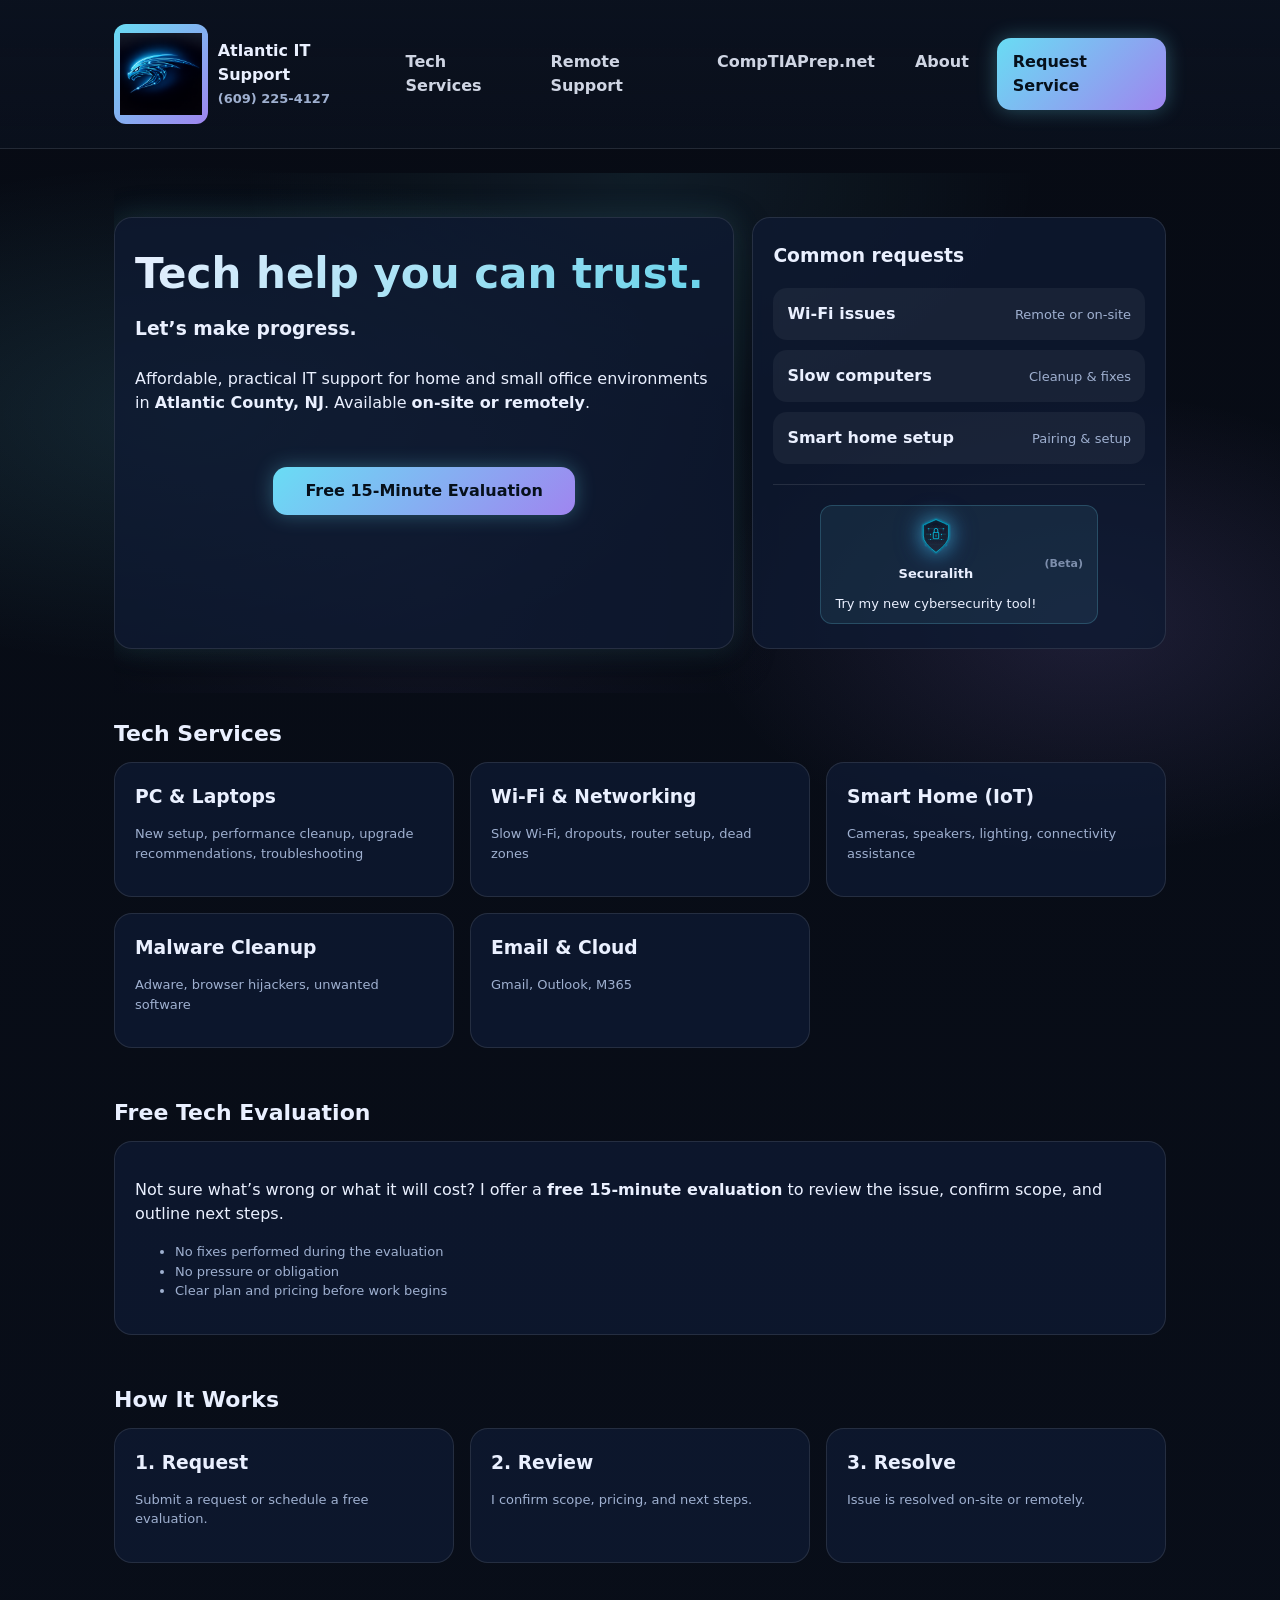
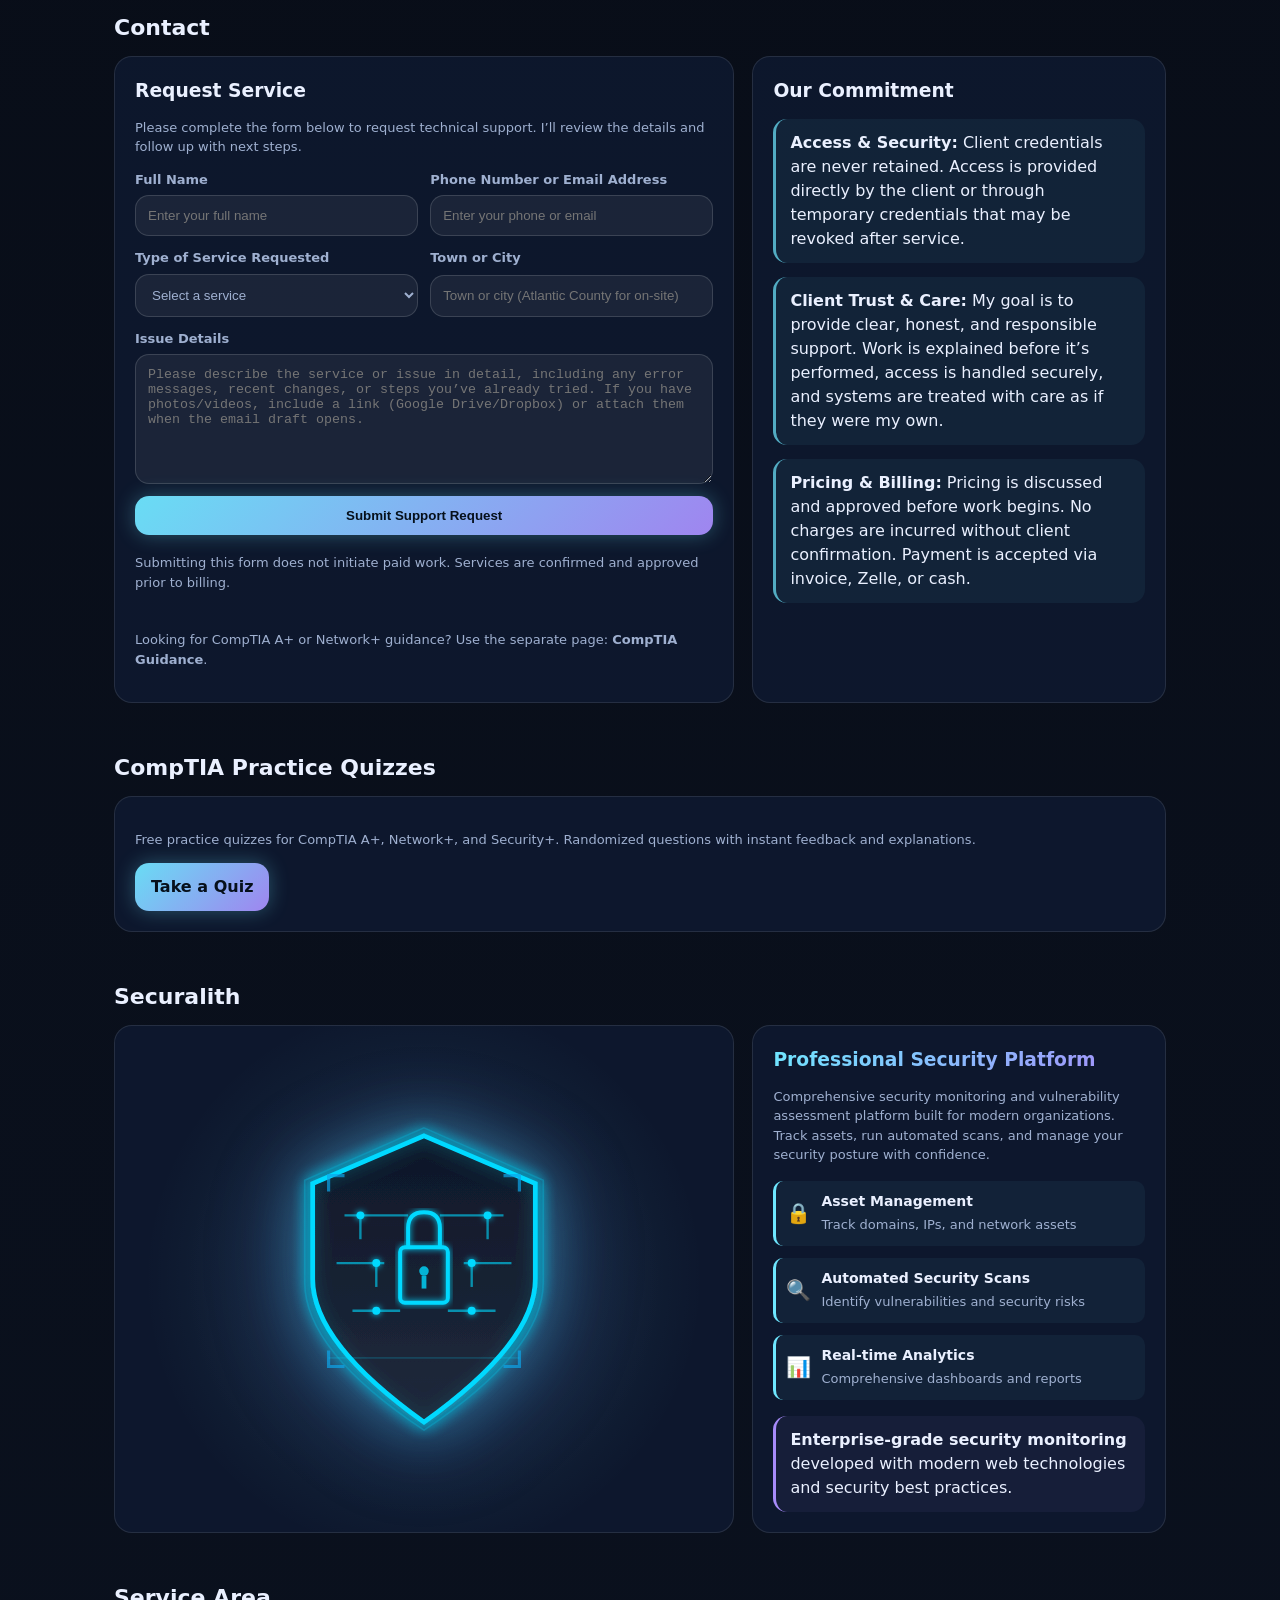
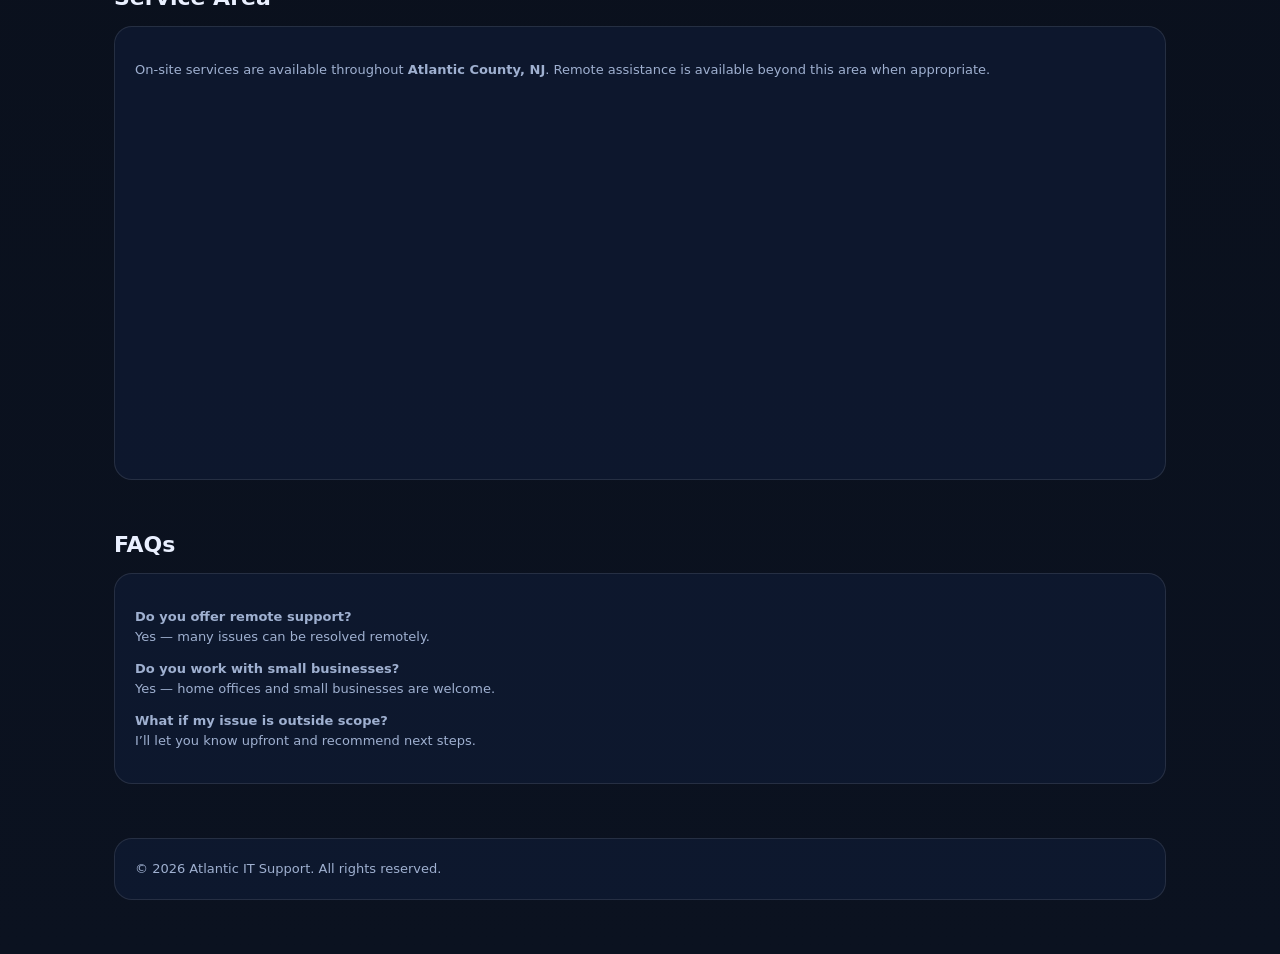
<file: index.html>
<!doctype html>
<html lang="en">
<head>
  <meta charset="UTF-8"/>
  <meta name="viewport" content="width=device-width, initial-scale=1"/>
  <meta http-equiv="Content-Security-Policy" content="default-src 'self'; script-src 'self'; style-src 'self' 'unsafe-inline'; img-src 'self' data:; font-src 'self'; connect-src 'self' https://www.securalith.com/; frame-src https://www.google.com; frame-ancestors 'none'; base-uri 'self'; form-action 'self';" />
  <meta name="description" content="Local IT support in Atlantic County, NJ. Computers, Wi-Fi, smart home setup, cleanup, and tech diagnostics."/>
  <meta property="og:title" content="Atlantic IT Support"/>
  <meta property="og:description" content="Local IT support in Atlantic County, NJ. Computers, Wi-Fi, smart home setup, cleanup, and tech diagnostics."/>
  <meta property="og:type" content="website"/>
  <meta property="og:url" content="https://atlanticitsupport.com/"/>
  <meta property="og:image" content="https://atlanticitsupport.com/Atlantic IT logo.png"/>
  <meta name="twitter:card" content="summary"/>
  <meta name="twitter:title" content="Atlantic IT Support"/>
  <meta name="twitter:description" content="Local IT support in Atlantic County, NJ. Computers, Wi-Fi, smart home setup, cleanup, and tech diagnostics."/>
  <link rel="canonical" href="https://atlanticitsupport.com/"/>
  <link rel="icon" type="image/png" href="favicon.png">
  <title>Atlantic IT Support</title>
  <link rel="stylesheet" href="styles.css"/>
  <script type="application/ld+json">
  {
    "@context": "https://schema.org",
    "@type": "LocalBusiness",
    "name": "Atlantic IT Support",
    "description": "Local IT support in Atlantic County, NJ. Computers, Wi-Fi, smart home setup, cleanup, and tech diagnostics.",
    "url": "https://atlanticitsupport.com",
    "telephone": "+1-609-225-4127",
    "email": "shawn@atlanticitsupport.com",
    "areaServed": {
      "@type": "AdministrativeArea",
      "name": "Atlantic County, NJ"
    },
    "serviceType": ["IT Support", "Computer Repair", "Wi-Fi Setup", "Smart Home Setup", "Malware Cleanup"],
    "priceRange": "$$"
  }
  </script>
</head>
<body>
<a href="#main" class="skip-link">Skip to main content</a>

<div class="nav">
  <div class="wrap">
    <div class="brand">
      <div class="logo">
        <img src="Atlantic IT logo.png" alt="Atlantic IT Support logo" />
      </div>
      <div>
        <div>Atlantic IT Support</div>
        <div class="small" style="margin-top: 2px;"><a href="tel:+16092254127" style="color: inherit; text-decoration: none;">(609) 225-4127</a></div>
      </div>
    </div>

    <!-- Hamburger button (mobile) -->
    <button class="menu-toggle"
            type="button"
            aria-label="Open menu"
            aria-expanded="false"
            aria-controls="mobileMenu">
      <span></span>
      <span></span>
      <span></span>
    </button>

    <!-- Nav links (desktop + mobile dropdown) -->
    <nav id="mobileMenu" class="links" aria-label="Primary navigation">
      <a href="index.html">Tech Services</a>
      <a href="remote-support.html">Remote Support</a>
      <a href="comptia-guidance.html">CompTIAPrep.net</a>
      <a href="about.html">About</a>
    </nav>

    <a class="btn primary" href="#contact">Request Service</a>
  </div>
</div>

<main id="main" class="wrap">

<section class="hero">
  <div class="grid">
    <div class="card">
      <h1>Tech help you can trust.</h1>
      <h3>Let’s make progress.</h3>
      <p>
        Affordable, practical IT support for home and small office environments in
        <strong>Atlantic County, NJ</strong>. Available <strong>on-site or remotely</strong>.
      </p>

      <div style="display:flex; gap:12px; flex-wrap:wrap; justify-content:center; margin-top:36px;">
        <a class="btn primary" href="#evaluation" style="padding-left:32px; padding-right:32px;">Free 15-Minute Evaluation</a>
      </div>
    </div>

    <div class="card">
      <h3>Common requests</h3>
      <div class="price"><strong>Wi-Fi issues</strong><span class="small">Remote or on-site</span></div>
      <div class="price"><strong>Slow computers</strong><span class="small">Cleanup & fixes</span></div>
      <div class="price"><strong>Smart home setup</strong><span class="small">Pairing & setup</span></div>
      
      <div style="margin-top:20px; padding-top:20px; border-top:1px solid var(--border); display:flex; justify-content:center;">
        <a href="#security-dashboard" class="hero-shield-link">
          <div style="display:flex; flex-direction:column; align-items:center; gap:8px;">
            <img src="shield-logo.svg" alt="Securalith" class="hero-shield" />
            <span style="font-size:13px; font-weight:700; color:var(--text);">Securalith</span>
            <span class="small" style="color:var(--text); margin-top:2px;">Try my new cybersecurity tool!</span>
          </div>
          <span class="beta-label">(Beta)</span>
        </a>
      </div>
    </div>
  </div>
</section>

<section id="services" class="section">
  <h2>Tech Services</h2>
  <div class="cols">
    <div class="card"><h3>PC & Laptops</h3><p class="small">New setup, performance cleanup, upgrade recommendations, troubleshooting</p></div>
    <div class="card"><h3>Wi-Fi & Networking</h3><p class="small">Slow Wi-Fi, dropouts, router setup, dead zones</p></div>
    <div class="card"><h3>Smart Home (IoT)</h3><p class="small">Cameras, speakers, lighting, connectivity assistance</p></div>
    <div class="card"><h3>Malware Cleanup</h3><p class="small">Adware, browser hijackers, unwanted software</p></div>
    <div class="card"><h3>Email & Cloud</h3><p class="small">Gmail, Outlook, M365</p></div>
  </div>
</section>

<section id="evaluation" class="section">
  <h2>Free Tech Evaluation</h2>
  <div class="card">
    <p>
      Not sure what’s wrong or what it will cost? I offer a
      <strong>free 15-minute evaluation</strong> to review the issue,
      confirm scope, and outline next steps.
    </p>
    <ul class="small">
      <li>No fixes performed during the evaluation</li>
      <li>No pressure or obligation</li>
      <li>Clear plan and pricing before work begins</li>
    </ul>
  </div>
</section>

<section class="section">
  <h2>How It Works</h2>
  <div class="cols">
    <div class="card">
      <h3>1. Request</h3>
      <p class="small">Submit a request or schedule a free evaluation.</p>
    </div>
    <div class="card">
      <h3>2. Review</h3>
      <p class="small">I confirm scope, pricing, and next steps.</p>
    </div>
    <div class="card">
      <h3>3. Resolve</h3>
      <p class="small">Issue is resolved on-site or remotely.</p>
    </div>
  </div>
</section>

<section id="contact" class="section">
  <h2>Contact</h2>

  <div class="grid contact-grid">
    <div class="card">
      <h3>Request Service</h3>
      <p class="small">
        Please complete the form below to request technical support. I’ll review the details and follow up with next steps.
      </p>

      <form id="supportForm" class="support-form">
        <div class="row">
          <div class="field">
            <label for="fullName">Full Name</label>
            <input id="fullName" name="name" type="text" placeholder="Enter your full name" required />
          </div>

          <div class="field">
            <label for="contactInfo">Phone Number or Email Address</label>
            <input 
              id="contactInfo" 
              name="contact" 
              type="text" 
              placeholder="Enter your phone or email" 
              pattern="^([a-zA-Z0-9._%+-]+@[a-zA-Z0-9.-]+\.[a-zA-Z]{2,}|(\+?\d{1,3}[-.\s]?)?\(?\d{3}\)?[-.\s]?\d{3}[-.\s]?\d{4})$"
              title="Please enter a valid email address or phone number (e.g., 123-456-7890)"
              required 
            />
          </div>
        </div>

        <div class="row">
          <div class="field">
            <label for="serviceType">Type of Service Requested</label>
            <select id="serviceType" name="service" required>
              <option value="" selected>Select a service</option>
              <option>PC & Laptop Fixes</option>
              <option>Wi-Fi & Networking</option>
              <option>Smart Home (IoT)</option>
              <option>Malware Cleanup</option>
              <option>Email & Cloud</option>
              <option>Free 15-Minute Evaluation</option>
            </select>
          </div>

          <div class="field">
            <label for="location">Town or City</label>
            <input id="location" name="location" type="text" placeholder="Town or city (Atlantic County for on-site)" />
          </div>
        </div>

        <div class="field">
          <label for="details">Issue Details</label>
          <textarea
            id="details"
            name="details"
            placeholder="Please describe the service or issue in detail, including any error messages, recent changes, or steps you’ve already tried. If you have photos/videos, include a link (Google Drive/Dropbox) or attach them when the email draft opens."
            required
          ></textarea>
        </div>

        <button class="btn primary" type="submit">Submit Support Request</button>

        <p class="small form-footnote">
          Submitting this form does not initiate paid work. Services are confirmed and approved prior to billing.
        </p>

        <p class="small">
          Looking for CompTIA A+ or Network+ guidance? Use the separate page:
          <a href="comptia-guidance.html"><strong>CompTIA Guidance</strong></a>.
        </p>
      </form>
    </div>

    <div class="card">
      <h3>Our Commitment</h3>


      <div class="notice">
          <strong>Access & Security:</strong>
           Client credentials are never retained. Access is provided directly by the
           client or through temporary credentials that may be revoked after service.
      </div>

      <div class="notice">
        <strong>Client Trust & Care:</strong>
          My goal is to provide clear, honest, and responsible support. Work is explained
          before it’s performed, access is handled securely, and systems are treated
          with care as if they were my own.
      </div>

      <div class="notice">
        <strong>Pricing & Billing:</strong>
          Pricing is discussed and approved before work begins. No charges are incurred
          without client confirmation. Payment is accepted via invoice, Zelle, or cash.
      </div>
    </div>
  </div>
</section>

<section class="section">
  <h2>CompTIA Practice Quizzes</h2>
  <div class="card">
    <p class="small">
      Free practice quizzes for CompTIA A+, Network+, and Security+.
      Randomized questions with instant feedback and explanations.
    </p>
    <div style="margin-top:10px;">
      <a class="btn primary" href="comptia-guidance.html">Take a Quiz</a>
    </div>
  </div>
</section>

<section id="security-dashboard" class="section">
  <h2>Securalith</h2>
  <div class="grid">
    <div class="card" style="display: flex; align-items: center; justify-content: center; position: relative; overflow: hidden; min-height: 400px;">
      <!-- Background glow effects -->
      <div style="position: absolute; inset: 0; background: radial-gradient(circle at center, rgba(110,231,255,0.15), transparent 70%); animation: electricPulse 3s ease-in-out infinite;"></div>
      <div style="position: absolute; inset: 0; background: radial-gradient(circle at center, rgba(167,139,250,0.1), transparent 60%); animation: electricPulse 3s ease-in-out infinite; animation-delay: 0.3s;"></div>
      
      <!-- Shield Logo -->
      <div style="position: relative; z-index: 1; width: 100%; max-width: 350px; height: 350px; display: flex; align-items: center; justify-content: center;">
        <a href="https://www.securalith.com/" target="_blank" rel="noopener noreferrer" class="securalith-logo-link">
          <img 
            src="shield-logo.svg" 
            alt="Securalith Shield Logo" 
            style="width: 100%; height: 100%; object-fit: contain; filter: drop-shadow(0 0 30px rgba(110,231,255,0.4)) drop-shadow(0 10px 40px rgba(0,100,200,0.3)); cursor: pointer;"
          />
        </a>
      </div>
    </div>

    <div class="card">
      <h3 style="background: linear-gradient(135deg, var(--accent), var(--accent2)); -webkit-background-clip: text; background-clip: text; -webkit-text-fill-color: transparent;">Professional Security Platform</h3>
      <p class="small" style="margin-bottom: 16px;">
        Comprehensive security monitoring and vulnerability assessment platform built for modern organizations.
        Track assets, run automated scans, and manage your security posture with confidence.
      </p>
      
      <div style="display: grid; gap: 12px; margin-bottom: 16px;">
        <div style="display: flex; align-items: center; gap: 10px; padding: 10px; background: rgba(110,231,255,0.05); border-radius: 10px; border-left: 3px solid var(--accent);">
          <span style="font-size: 20px;">🔒</span>
          <div>
            <strong style="display: block; font-size: 14px;">Asset Management</strong>
            <span class="small">Track domains, IPs, and network assets</span>
          </div>
        </div>
        
        <div style="display: flex; align-items: center; gap: 10px; padding: 10px; background: rgba(110,231,255,0.05); border-radius: 10px; border-left: 3px solid var(--accent);">
          <span style="font-size: 20px;">🔍</span>
          <div>
            <strong style="display: block; font-size: 14px;">Automated Security Scans</strong>
            <span class="small">Identify vulnerabilities and security risks</span>
          </div>
        </div>
        
        <div style="display: flex; align-items: center; gap: 10px; padding: 10px; background: rgba(110,231,255,0.05); border-radius: 10px; border-left: 3px solid var(--accent);">
          <span style="font-size: 20px;">📊</span>
          <div>
            <strong style="display: block; font-size: 14px;">Real-time Analytics</strong>
            <span class="small">Comprehensive dashboards and reports</span>
          </div>
        </div>
      </div>

      <div class="notice" style="border-left: 3px solid var(--accent2); background: rgba(167,139,250,0.06);">
        <strong>Enterprise-grade security monitoring</strong> developed with modern web technologies and security best practices.
      </div>
    </div>
  </div>
</section>

<section id="service-area" class="section">
  <h2>Service Area</h2>

  <div class="card">
    <p class="small">
      On-site services are available throughout <strong>Atlantic County, NJ</strong>.
      Remote assistance is available beyond this area when appropriate.
    </p>

    <div class="map-container">
      <iframe
        src="https://www.google.com/maps/embed?pb=!1m14!1m8!1m3!1d295647.99410285515!2d-74.54299767398352!3d39.39819529822917!3m2!1i1024!2i768!4f13.1!3m3!1m2!1s0x89c0df7d93120ad5%3A0xc02d1fac0bbd6e7b!2sAtlantic%20County%2C%20NJ!5e0!3m2!1sen!2sus!4v1769293422614!5m2!1sen!2sus"
        width="100%"
        height="360"
        style="border:0;"
        allowfullscreen=""
        loading="lazy"
        referrerpolicy="no-referrer-when-downgrade">
      </iframe>
    </div>
  </div>
</section>

<section class="section">
  <h2>FAQs</h2>
  <div class="card">
    <p class="small"><strong>Do you offer remote support?</strong><br>
    Yes — many issues can be resolved remotely.</p>

    <p class="small"><strong>Do you work with small businesses?</strong><br>
    Yes — home offices and small businesses are welcome.</p>

    <p class="small"><strong>What if my issue is outside scope?</strong><br>
    I’ll let you know upfront and recommend next steps.</p>
  </div>
</section>


<section class="footer">
  <div class="card">
    © <span id="yr"></span> Atlantic IT Support. All rights reserved.
  </div>
</section>

</main>

<!-- Separate script file -->
<script src="script.js"></script>

</body>
</html>
</file>
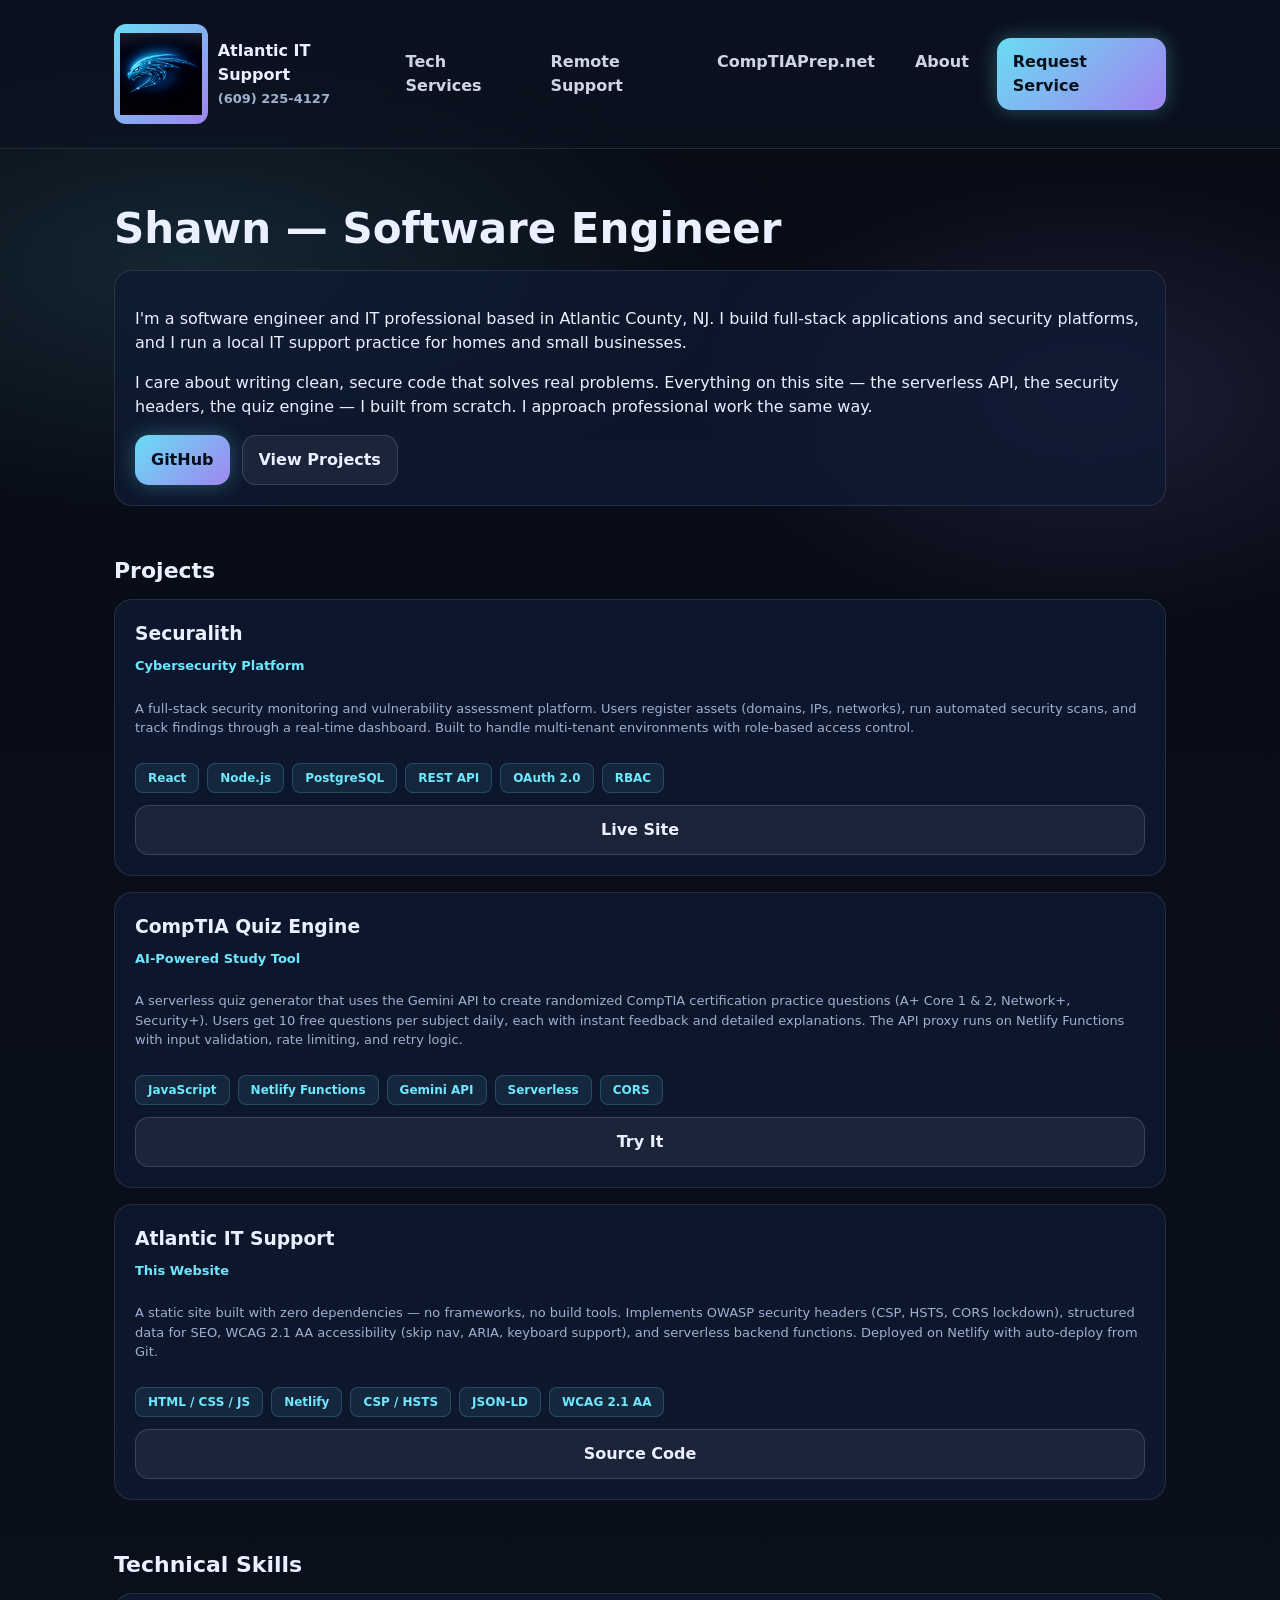
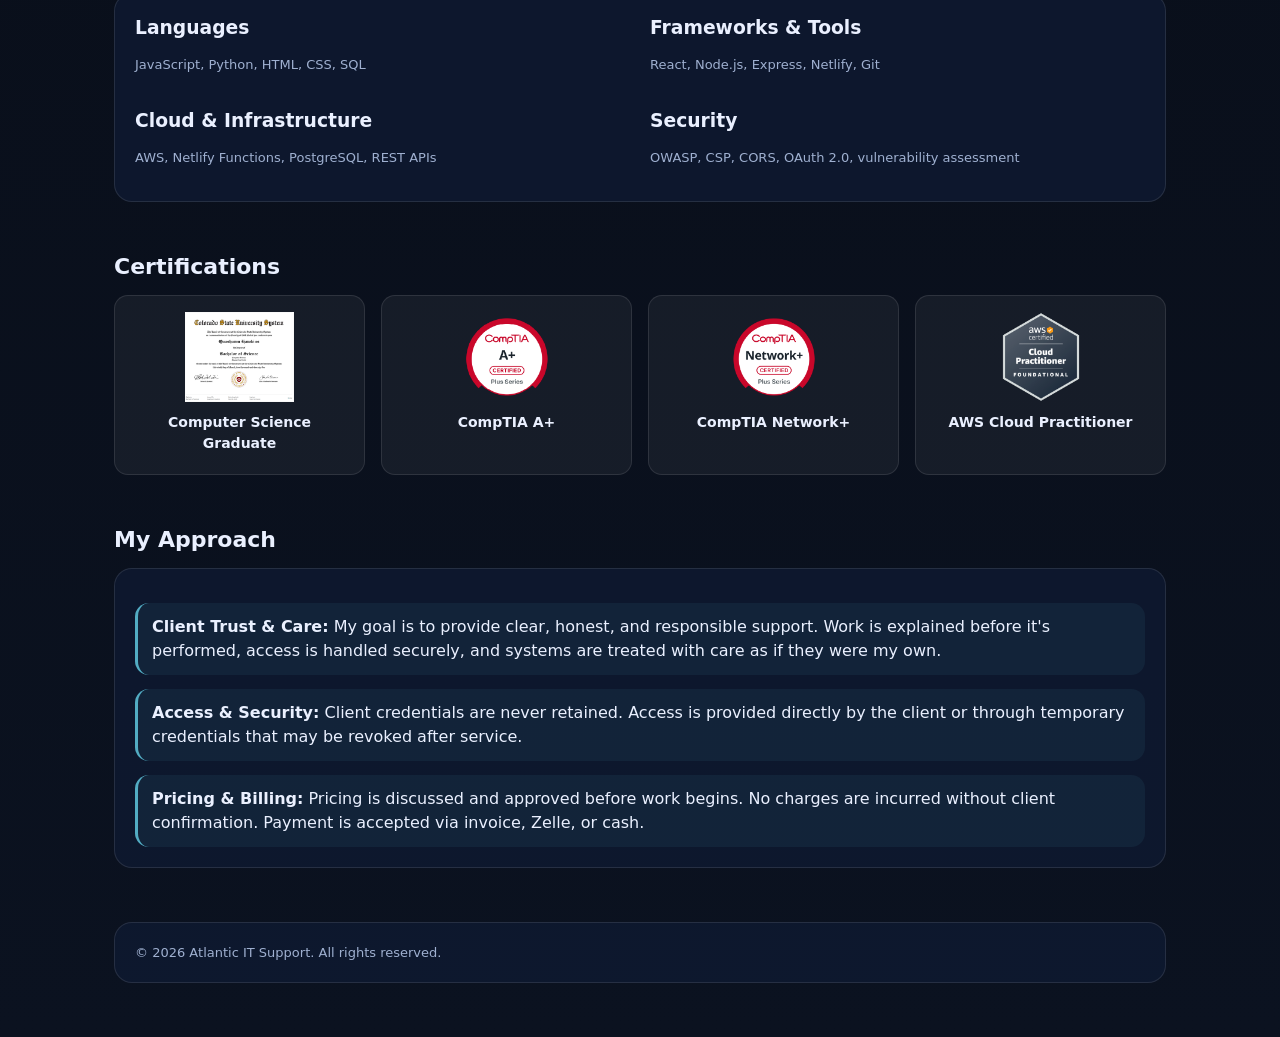
<file: about.html>
<!doctype html>
<html lang="en">
<head>
  <meta charset="UTF-8"/>
  <meta name="viewport" content="width=device-width, initial-scale=1"/>
  <meta http-equiv="Content-Security-Policy" content="default-src 'self'; script-src 'self'; style-src 'self' 'unsafe-inline'; img-src 'self' data:; font-src 'self'; connect-src 'self'; frame-ancestors 'none'; base-uri 'self'; form-action 'self';" />
  <meta name="description" content="Shawn — Software Engineer and IT Professional. Full-stack development, cybersecurity tools, and cloud infrastructure."/>
  <meta property="og:title" content="About — Shawn | Software Engineer"/>
  <meta property="og:description" content="Software Engineer and IT Professional. Full-stack development, cybersecurity tools, and cloud infrastructure."/>
  <meta property="og:type" content="website"/>
  <meta property="og:url" content="https://atlanticitsupport.com/about.html"/>
  <meta property="og:image" content="https://atlanticitsupport.com/Atlantic IT logo.png"/>
  <meta name="twitter:card" content="summary"/>
  <meta name="twitter:title" content="About — Shawn | Software Engineer"/>
  <meta name="twitter:description" content="Software Engineer and IT Professional. Full-stack development, cybersecurity tools, and cloud infrastructure."/>
  <link rel="canonical" href="https://atlanticitsupport.com/about.html"/>
  <link rel="icon" type="image/png" href="favicon.png">
  <title>About — Shawn | Software Engineer</title>
  <link rel="stylesheet" href="styles.css"/>
</head>
<body>
<a href="#main" class="skip-link">Skip to main content</a>

<div class="nav">
  <div class="wrap">
    <div class="brand">
      <div class="logo">
        <img src="Atlantic IT logo.png" alt="Atlantic IT Support logo" />
      </div>
      <div>
        <div>Atlantic IT Support</div>
        <div class="small" style="margin-top: 2px;"><a href="tel:+16092254127" style="color: inherit; text-decoration: none;">(609) 225-4127</a></div>
      </div>
    </div>

    <!-- Hamburger button (mobile) -->
    <button class="menu-toggle"
            type="button"
            aria-label="Open menu"
            aria-expanded="false"
            aria-controls="mobileMenu">
      <span></span>
      <span></span>
      <span></span>
    </button>

    <!-- Nav links (desktop + mobile dropdown) -->
    <nav id="mobileMenu" class="links" aria-label="Primary navigation">
      <a href="index.html">Tech Services</a>
      <a href="remote-support.html">Remote Support</a>
      <a href="comptia-guidance.html">CompTIAPrep.net</a>
      <a href="about.html">About</a>
    </nav>

    <a class="btn primary" href="index.html#contact">Request Service</a>
  </div>
</div>

<main id="main" class="wrap">

<section class="section">
  <h1>Shawn — Software Engineer</h1>
  <div class="card">
    <p>
      I'm a software engineer and IT professional based in Atlantic County, NJ.
      I build full-stack applications and security platforms, and I run a local IT support
      practice for homes and small businesses.
    </p>
    <p>
      I care about writing clean, secure code that solves real problems. Everything on this
      site — the serverless API, the security headers, the quiz engine — I built from scratch.
      I approach professional work the same way.
    </p>
    <div class="about-cta-row">
      <a class="btn primary" href="https://github.com/Bubblewrap007" target="_blank" rel="noopener noreferrer">GitHub</a>
      <a class="btn" href="#projects">View Projects</a>
    </div>
  </div>
</section>

<section id="projects" class="section">
  <h2>Projects</h2>

  <div class="project-list">
    <div class="card project-card">
      <h3>Securalith</h3>
      <p class="project-type">Cybersecurity Platform</p>
      <p class="small">
        A full-stack security monitoring and vulnerability assessment platform.
        Users register assets (domains, IPs, networks), run automated security scans,
        and track findings through a real-time dashboard. Built to handle multi-tenant
        environments with role-based access control.
      </p>
      <div class="tech-stack">
        <span class="tech-tag">React</span>
        <span class="tech-tag">Node.js</span>
        <span class="tech-tag">PostgreSQL</span>
        <span class="tech-tag">REST API</span>
        <span class="tech-tag">OAuth 2.0</span>
        <span class="tech-tag">RBAC</span>
      </div>
      <a class="btn project-link" href="https://www.securalith.com/" target="_blank" rel="noopener noreferrer">Live Site</a>
    </div>

    <div class="card project-card">
      <h3>CompTIA Quiz Engine</h3>
      <p class="project-type">AI-Powered Study Tool</p>
      <p class="small">
        A serverless quiz generator that uses the Gemini API to create randomized
        CompTIA certification practice questions (A+ Core 1 & 2, Network+, Security+).
        Users get 10 free questions per subject daily, each with instant feedback and
        detailed explanations. The API proxy runs on Netlify Functions with input
        validation, rate limiting, and retry logic.
      </p>
      <div class="tech-stack">
        <span class="tech-tag">JavaScript</span>
        <span class="tech-tag">Netlify Functions</span>
        <span class="tech-tag">Gemini API</span>
        <span class="tech-tag">Serverless</span>
        <span class="tech-tag">CORS</span>
      </div>
      <a class="btn project-link" href="comptia-guidance.html">Try It</a>
    </div>

    <div class="card project-card">
      <h3>Atlantic IT Support</h3>
      <p class="project-type">This Website</p>
      <p class="small">
        A static site built with zero dependencies — no frameworks, no build tools.
        Implements OWASP security headers (CSP, HSTS, CORS lockdown), structured data
        for SEO, WCAG 2.1 AA accessibility (skip nav, ARIA, keyboard support), and
        serverless backend functions. Deployed on Netlify with auto-deploy from Git.
      </p>
      <div class="tech-stack">
        <span class="tech-tag">HTML / CSS / JS</span>
        <span class="tech-tag">Netlify</span>
        <span class="tech-tag">CSP / HSTS</span>
        <span class="tech-tag">JSON-LD</span>
        <span class="tech-tag">WCAG 2.1 AA</span>
      </div>
      <a class="btn project-link" href="https://github.com/Bubblewrap007/Atlantic-IT-Support" target="_blank" rel="noopener noreferrer">Source Code</a>
    </div>
  </div>
</section>

<section class="section">
  <h2>Technical Skills</h2>
  <div class="card">
    <div class="skills-grid">
      <div>
        <h3>Languages</h3>
        <p class="small">JavaScript, Python, HTML, CSS, SQL</p>
      </div>
      <div>
        <h3>Frameworks & Tools</h3>
        <p class="small">React, Node.js, Express, Netlify, Git</p>
      </div>
      <div>
        <h3>Cloud & Infrastructure</h3>
        <p class="small">AWS, Netlify Functions, PostgreSQL, REST APIs</p>
      </div>
      <div>
        <h3>Security</h3>
        <p class="small">OWASP, CSP, CORS, OAuth 2.0, vulnerability assessment</p>
      </div>
    </div>
  </div>
</section>

<section class="section">
  <h2>Certifications</h2>
  <div class="badges">
    <div class="badge">
      <img src="My degree img.png" alt="Computer Science Graduate" loading="lazy" />
      <span>Computer Science Graduate</span>
    </div>

    <div class="badge">
      <img src="comptia-a-ce-certification.1.png" alt="CompTIA A+ Certification" loading="lazy" />
      <span>CompTIA A+</span>
    </div>

    <div class="badge">
      <img src="comptia-network-ce-certification.1.png" alt="CompTIA Network+ Certification" loading="lazy" />
      <span>CompTIA Network+</span>
    </div>

    <div class="badge">
      <img src="aws-certified-cloud-practitioner.png" alt="AWS Cloud Practitioner Certification" loading="lazy" />
      <span>AWS Cloud Practitioner</span>
    </div>
  </div>
</section>

<section class="section">
  <h2>My Approach</h2>
  <div class="card">
    <div class="notice">
      <strong>Client Trust & Care:</strong>
      My goal is to provide clear, honest, and responsible support. Work is explained
      before it's performed, access is handled securely, and systems are treated
      with care as if they were my own.
    </div>

    <div class="notice">
      <strong>Access & Security:</strong>
      Client credentials are never retained. Access is provided directly by the
      client or through temporary credentials that may be revoked after service.
    </div>

    <div class="notice">
      <strong>Pricing & Billing:</strong>
      Pricing is discussed and approved before work begins. No charges are incurred
      without client confirmation. Payment is accepted via invoice, Zelle, or cash.
    </div>
  </div>
</section>

<section class="footer">
  <div class="card">
    &copy; <span id="yr"></span> Atlantic IT Support. All rights reserved.
  </div>
</section>

</main>

<!-- Separate script file -->
<script src="script.js"></script>

</body>
</html>
</file>
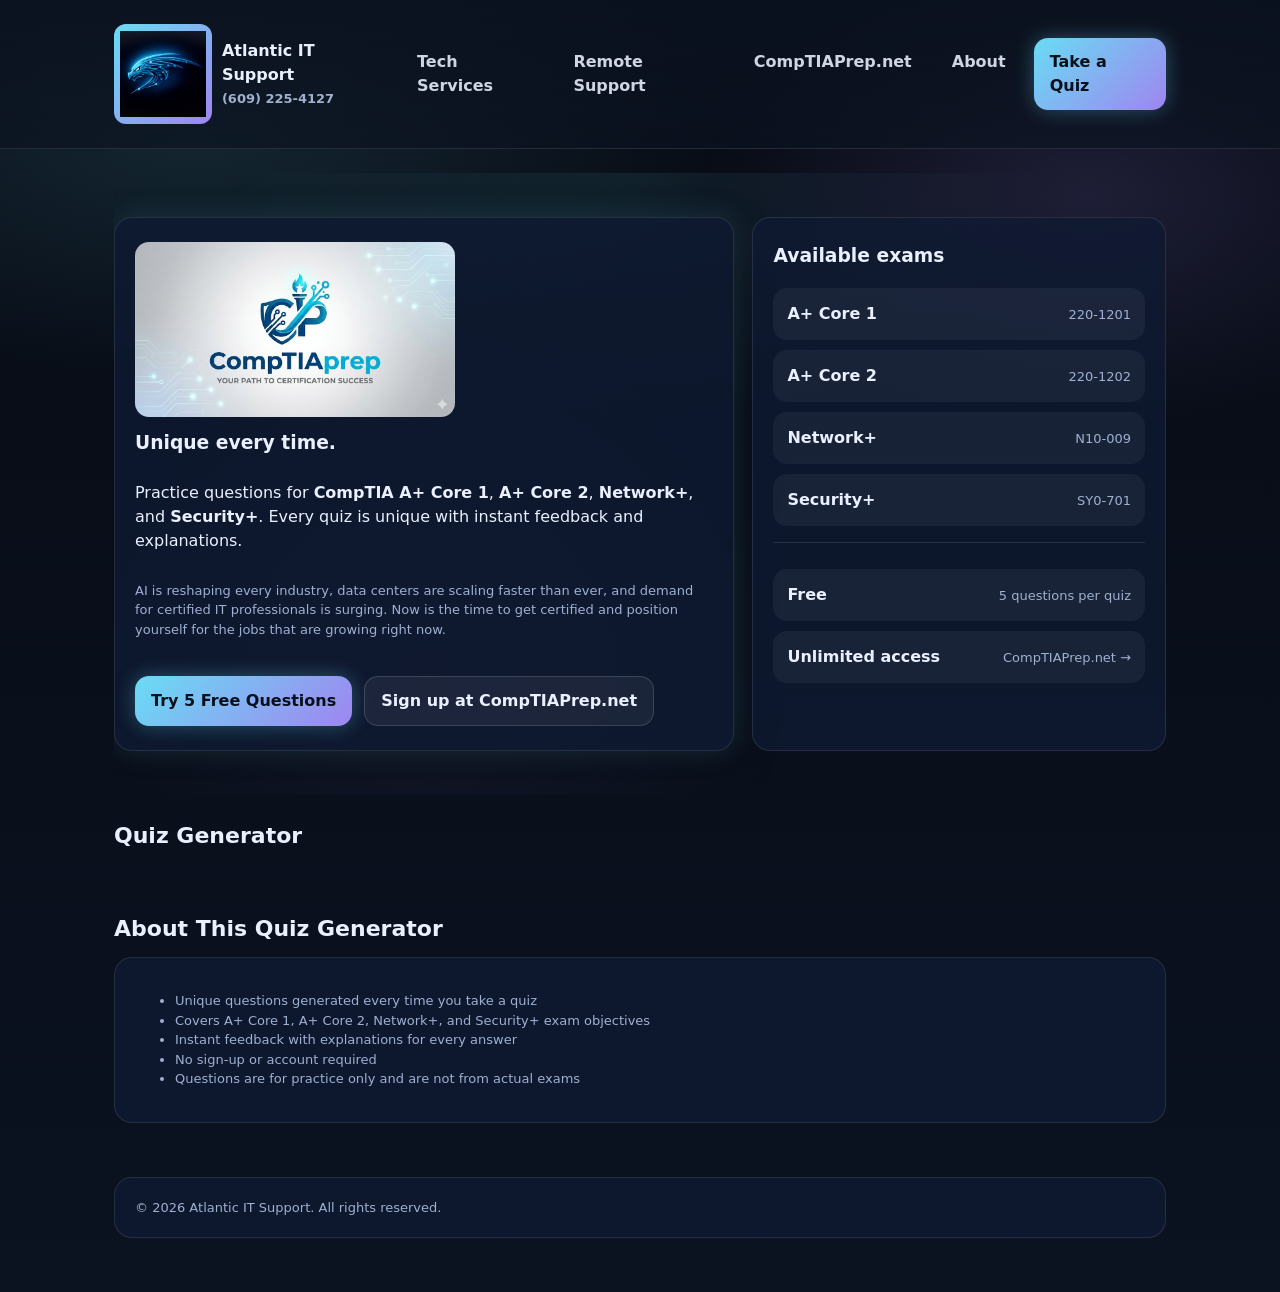
<file: comptia-guidance.html>
<!doctype html>
<html lang="en">
<head>
  <meta charset="UTF-8"/>
  <meta name="viewport" content="width=device-width, initial-scale=1"/>
  <meta http-equiv="Content-Security-Policy" content="default-src 'self'; script-src 'self'; style-src 'self' 'unsafe-inline'; img-src 'self' data:; font-src 'self'; connect-src 'self' /.netlify/functions/; frame-ancestors 'none'; base-uri 'self'; form-action 'self';" />
  <meta name="description" content="CompTIA A+, Network+, and Security+ practice quiz generator. Unique questions every time."/>
  <meta property="og:title" content="CompTIA Quiz | Atlantic IT Support"/>
  <meta property="og:description" content="CompTIA A+, Network+, and Security+ practice quiz generator. Unique questions every time."/>
  <meta property="og:type" content="website"/>
  <meta property="og:url" content="https://atlanticitsupport.com/comptia-guidance.html"/>
  <meta property="og:image" content="https://atlanticitsupport.com/Atlantic IT logo.png"/>
  <meta name="twitter:card" content="summary"/>
  <meta name="twitter:title" content="CompTIA Quiz | Atlantic IT Support"/>
  <meta name="twitter:description" content="CompTIA A+, Network+, and Security+ practice quiz generator. Unique questions every time."/>
  <link rel="canonical" href="https://atlanticitsupport.com/comptia-guidance.html"/>
  <link rel="icon" type="image/png" href="favicon.png">
  <title>CompTIA Quiz | Atlantic IT Support</title>
  <link rel="stylesheet" href="styles.css"/>
</head>
<body>
<a href="#main" class="skip-link">Skip to main content</a>

<div class="nav">
  <div class="wrap">
    <div class="brand">
      <div class="logo">
        <img src="Atlantic IT logo.png" alt="Atlantic IT Support logo" />
      </div>
      <div>
        <div>Atlantic IT Support</div>
        <div class="small" style="margin-top: 2px;"><a href="tel:+16092254127" style="color: inherit; text-decoration: none;">(609) 225-4127</a></div>
      </div>
    </div>

    <!-- Hamburger button (mobile) -->
    <button class="menu-toggle"
            type="button"
            aria-label="Open menu"
            aria-expanded="false"
            aria-controls="mobileMenu">
      <span></span>
      <span></span>
      <span></span>
    </button>

    <!-- Nav links (desktop + mobile dropdown) -->
    <nav id="mobileMenu" class="links" aria-label="Primary navigation">
      <a href="index.html">Tech Services</a>
      <a href="remote-support.html">Remote Support</a>
      <a href="comptia-guidance.html">CompTIAPrep.net</a>
      <a href="about.html">About</a>
    </nav>

    <a class="btn primary" href="#quiz-section">Take a Quiz</a>
  </div>
</div>

<main id="main" class="wrap">

<section class="hero">
  <div class="grid">
    <div class="card">
      <a href="https://comptiaprep.net" target="_blank" rel="noopener">
        <img src="comptiaprep-logo.jpg" alt="CompTIAPrep.net" class="comptiaprep-brand-logo" />
      </a>
      <h3>Unique every time.</h3>
      <p>
        Practice questions for <strong>CompTIA A+ Core 1</strong>,
        <strong>A+ Core 2</strong>, <strong>Network+</strong>, and <strong>Security+</strong>.
        Every quiz is unique with instant feedback and explanations.
      </p>
      <p class="small" style="margin-top:12px;">
        AI is reshaping every industry, data centers are scaling faster than ever, and demand for certified IT professionals is surging. Now is the time to get certified and position yourself for the jobs that are growing right now.
      </p>

      <div style="display:flex; gap:12px; margin-top:24px; flex-wrap:wrap;">
        <a class="btn primary" href="#quiz-section">Try 5 Free Questions</a>
        <a class="btn" href="https://comptiaprep.net" target="_blank" rel="noopener">Sign up at CompTIAPrep.net</a>
      </div>
    </div>

    <div class="card">
      <h3>Available exams</h3>
      <div class="price"><strong>A+ Core 1</strong><span class="small">220-1201</span></div>
      <div class="price"><strong>A+ Core 2</strong><span class="small">220-1202</span></div>
      <div class="price"><strong>Network+</strong><span class="small">N10-009</span></div>
      <div class="price"><strong>Security+</strong><span class="small">SY0-701</span></div>
      <div style="margin-top:16px; padding-top:16px; border-top:1px solid var(--border);">
        <div class="price"><strong>Free</strong><span class="small">5 questions per quiz</span></div>
        <a href="https://comptiaprep.net" class="price" target="_blank" rel="noopener" style="text-decoration:none;"><strong>Unlimited access</strong><span class="small">CompTIAPrep.net &rarr;</span></a>
      </div>
    </div>
  </div>
</section>

<section id="quiz-section" class="section">
  <h2>Quiz Generator</h2>

  <!-- ───── Paywall ───── -->
  <div id="quizPaywall" class="card quiz-card hidden">
    <h3>Unlock Unlimited Quizzes</h3>
    <p class="small">Unlimited quizzes, more questions, and full exam coverage.</p>

    <ul class="small paywall-features">
      <li>Unlimited quizzes for all 4 exams</li>
      <li>Choose 5, 10, 15, or 20 questions per quiz</li>
      <li>Instant feedback with explanations</li>
      <li>New questions generated every time</li>
    </ul>

    <a href="https://comptiaprep.net" class="btn primary paywall-buy" target="_blank" rel="noopener">Try my free CompTIA Prep training app</a>
  </div>

  <!-- ───── Start Screen ───── -->
  <div id="quizStart" class="card quiz-card hidden">
    <div id="freeBanner" class="free-banner">
      Free Preview — 5 questions
    </div>

    <h3>Choose your exam</h3>
    <div class="exam-select">
      <button class="exam-btn" data-exam="aplus_core1">
        <span class="exam-icon">A+</span>
        <span class="exam-label">A+ Core 1</span>
        <span class="small">Hardware, networking, mobile</span>
      </button>
      <button class="exam-btn" data-exam="aplus_core2">
        <span class="exam-icon">A+</span>
        <span class="exam-label">A+ Core 2</span>
        <span class="small">OS, security, troubleshooting</span>
      </button>
      <button class="exam-btn" data-exam="networkplus">
        <span class="exam-icon">N+</span>
        <span class="exam-label">Network+</span>
        <span class="small">Networking, protocols, infrastructure</span>
      </button>
      <button class="exam-btn" data-exam="securityplus">
        <span class="exam-icon">S+</span>
        <span class="exam-label">Security+</span>
        <span class="small">Threats, crypto, access control</span>
      </button>
    </div>

    <button id="beginQuiz" class="btn primary quiz-begin" disabled>Begin Quiz</button>
  </div>

  <!-- ───── Loading Screen ───── -->
  <div id="quizLoading" class="card quiz-card hidden" aria-live="polite">
    <div class="loading-wrap">
      <div class="loading-spinner"></div>
      <p class="loading-text">Generating your quiz...</p>
      <p class="small">This usually takes a few seconds</p>
    </div>
  </div>

  <!-- ───── Active Quiz ───── -->
  <div id="quizActive" class="card quiz-card hidden">
    <div class="quiz-header">
      <div class="quiz-progress-wrap">
        <div class="quiz-progress-bar">
          <div id="progressBar" class="quiz-progress-fill"></div>
        </div>
        <span id="progressText" class="small">Question 1 of 10</span>
      </div>
      <span id="scoreText" class="quiz-score small">Score: 0/0</span>
    </div>

    <p id="questionText" class="quiz-question"></p>

    <ul id="optionsList" class="quiz-options"></ul>

    <div id="feedback" class="quiz-feedback hidden" aria-live="polite"></div>

    <button id="nextBtn" class="btn primary quiz-next" disabled>Next Question</button>
  </div>

  <!-- ───── Results ───── -->
  <div id="quizResult" class="card quiz-card hidden">
    <h3 class="result-title">Quiz Complete</h3>

    <div class="result-ring-wrap">
      <svg class="result-ring" viewBox="0 0 120 120">
        <circle cx="60" cy="60" r="54" fill="none" stroke="rgba(255,255,255,0.08)" stroke-width="10"/>
        <circle id="scoreRing" cx="60" cy="60" r="54" fill="none" stroke="url(#ringGrad)" stroke-width="10"
                stroke-linecap="round" transform="rotate(-90 60 60)"
                style="transition: stroke-dashoffset 1s ease;"/>
        <defs>
          <linearGradient id="ringGrad" x1="0%" y1="0%" x2="100%" y2="100%">
            <stop offset="0%" stop-color="var(--accent)"/>
            <stop offset="100%" stop-color="var(--accent2)"/>
          </linearGradient>
        </defs>
      </svg>
      <div class="result-ring-text">
        <span id="finalPercent" class="result-pct">0%</span>
      </div>
    </div>

    <p class="result-score"><span id="finalScore">0</span> / <span id="finalTotal">0</span> correct</p>
    <p id="finalMsg" class="result-msg"></p>

    <div id="resultUpgrade" class="result-upgrade">
      <p class="small">Want unlimited quizzes with up to 20 questions?</p>
      <a href="https://comptiaprep.net" class="btn primary" target="_blank" rel="noopener">Try my free CompTIA Prep training app</a>
    </div>

    <div class="result-actions">
      <button id="retryBtn" class="btn primary">Try Again</button>
      <button id="newQuizBtn" class="btn">New Quiz</button>
    </div>
  </div>
</section>

<section class="section">
  <h2>About This Quiz Generator</h2>
  <div class="card">
    <ul class="small">
      <li>Unique questions generated every time you take a quiz</li>
      <li>Covers A+ Core 1, A+ Core 2, Network+, and Security+ exam objectives</li>
      <li>Instant feedback with explanations for every answer</li>
      <li>No sign-up or account required</li>
      <li>Questions are for practice only and are not from actual exams</li>
    </ul>
  </div>
</section>

<section class="footer">
  <div class="card">
    &copy; <span id="yr"></span> Atlantic IT Support. All rights reserved.
  </div>
</section>

</main>

<script src="script.js"></script>
<script src="quiz.js"></script>

</body>
</html>
</file>
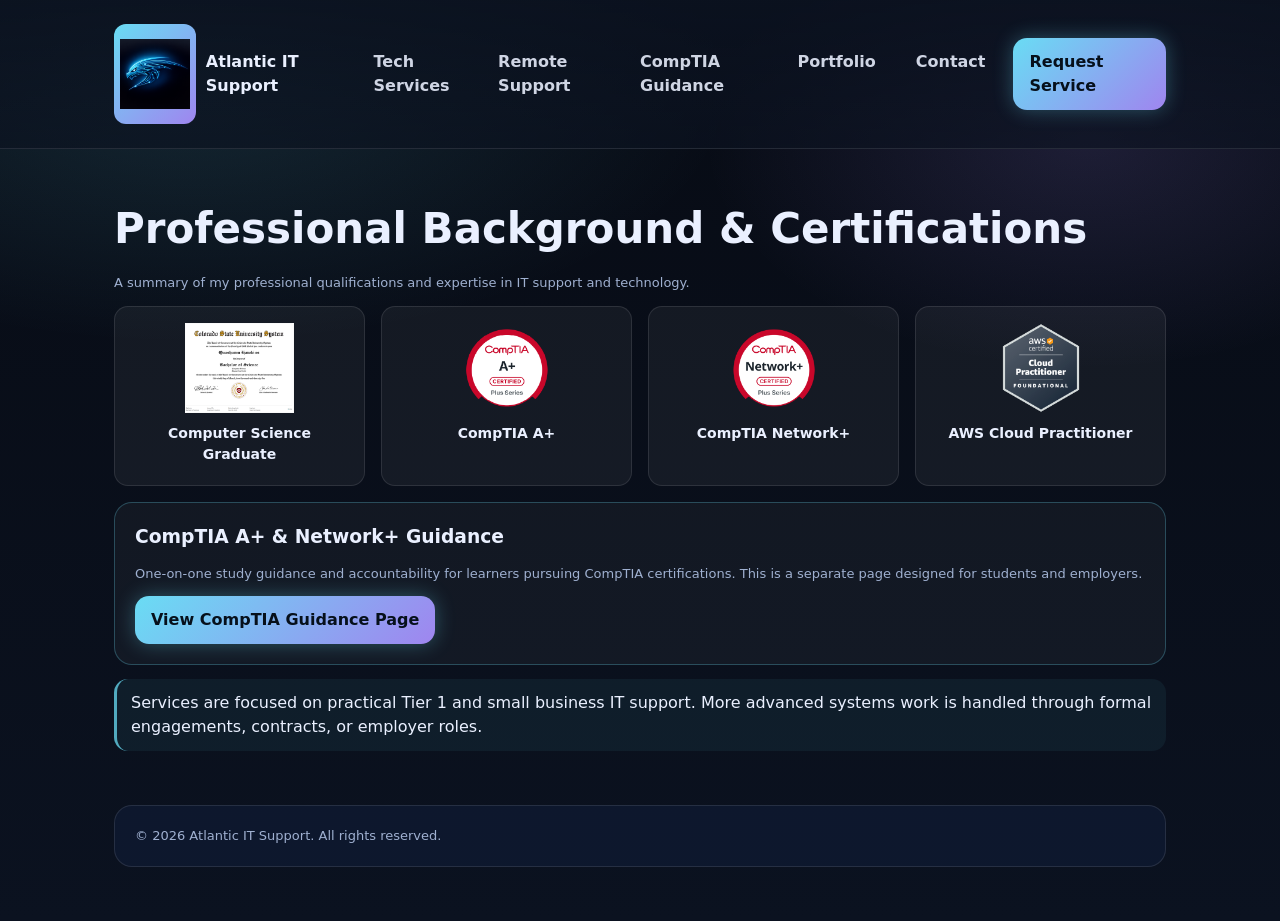
<file: portfolio.html>
<!doctype html>
<html lang="en">
<head>
  <meta charset="UTF-8"/>
  <meta name="viewport" content="width=device-width, initial-scale=1"/>
  <meta http-equiv="Content-Security-Policy" content="default-src 'self'; script-src 'self'; style-src 'self' 'unsafe-inline'; img-src 'self' data:; font-src 'self'; connect-src 'self'; frame-ancestors 'none'; base-uri 'self'; form-action 'self';" />
  <meta name="description" content="Professional portfolio and certifications - Atlantic IT Support"/>
  <meta property="og:title" content="Portfolio - Atlantic IT Support"/>
  <meta property="og:description" content="Professional portfolio and certifications - Atlantic IT Support"/>
  <meta property="og:type" content="website"/>
  <meta property="og:url" content="https://atlanticitsupport.com/portfolio.html"/>
  <meta property="og:image" content="https://atlanticitsupport.com/Atlantic IT logo.png"/>
  <meta name="twitter:card" content="summary"/>
  <meta name="twitter:title" content="Portfolio - Atlantic IT Support"/>
  <meta name="twitter:description" content="Professional portfolio and certifications - Atlantic IT Support"/>
  <link rel="canonical" href="https://atlanticitsupport.com/portfolio.html"/>
  <link rel="icon" type="image/png" href="favicon.png">
  <title>Portfolio - Atlantic IT Support</title>
  <link rel="stylesheet" href="styles.css"/>
</head>
<body>
<a href="#main" class="skip-link">Skip to main content</a>

<div class="nav">
  <div class="wrap">
    <div class="brand">
      <div class="logo">
        <img src="Atlantic IT logo.png" alt="Atlantic IT Support logo" />
      </div>
      <div>Atlantic IT Support</div>
    </div>

    <!-- Hamburger button (mobile) -->
    <button class="menu-toggle"
            type="button"
            aria-label="Open menu"
            aria-expanded="false"
            aria-controls="mobileMenu">
      <span></span>
      <span></span>
      <span></span>
    </button>

    <!-- Nav links (desktop + mobile dropdown) -->
    <nav id="mobileMenu" class="links" aria-label="Primary navigation">
      <a href="index.html">Tech Services</a>
      <a href="remote-support.html">Remote Support</a>
      <a href="comptia-guidance.html">CompTIA Guidance</a>
      <a href="portfolio.html">Portfolio</a>
      <a href="index.html#contact">Contact</a>
    </nav>

    <a class="btn primary" href="index.html#contact">Request Service</a>
  </div>
</div>

<main id="main" class="wrap">

<section class="section">
  <h1>Professional Background & Certifications</h1>
  <p class="small">
    A summary of my professional qualifications and expertise in IT support and technology.
  </p>

  <div class="badges">
    <div class="badge">
      <img src="My degree img.png" alt="Computer Science Graduate" loading="lazy" />
      <span>Computer Science Graduate</span>
    </div>

    <div class="badge">
      <img src="comptia-a-ce-certification.1.png" alt="CompTIA A+ Certification" loading="lazy" />
      <span>CompTIA A+</span>
    </div>

    <div class="badge">
      <img src="comptia-network-ce-certification.1.png" alt="CompTIA Network+ Certification" loading="lazy" />
      <span>CompTIA Network+</span>
    </div>

    <div class="badge">
      <img src="aws-certified-cloud-practitioner.png" alt="AWS Cloud Practitioner Certification" loading="lazy" />
      <span>AWS Cloud Practitioner</span>
    </div>
  </div>

  <div class="card portfolio-cta" style="margin-top:16px;">
    <h3>CompTIA A+ & Network+ Guidance</h3>
    <p class="small">
      One-on-one study guidance and accountability for learners pursuing CompTIA certifications.
      This is a separate page designed for students and employers.
    </p>
    <div style="margin-top:10px;">
      <a class="btn primary" href="comptia-guidance.html">View CompTIA Guidance Page</a>
    </div>
  </div>

  <div class="notice">
    Services are focused on practical Tier 1 and small business IT support.
    More advanced systems work is handled through formal engagements, contracts, or employer roles.
  </div>
</section>

<section class="footer">
  <div class="card">
    © <span id="yr"></span> Atlantic IT Support. All rights reserved.
  </div>
</section>

</main>

<!-- Separate script file -->
<script src="script.js"></script>

</body>
</html>
</file>
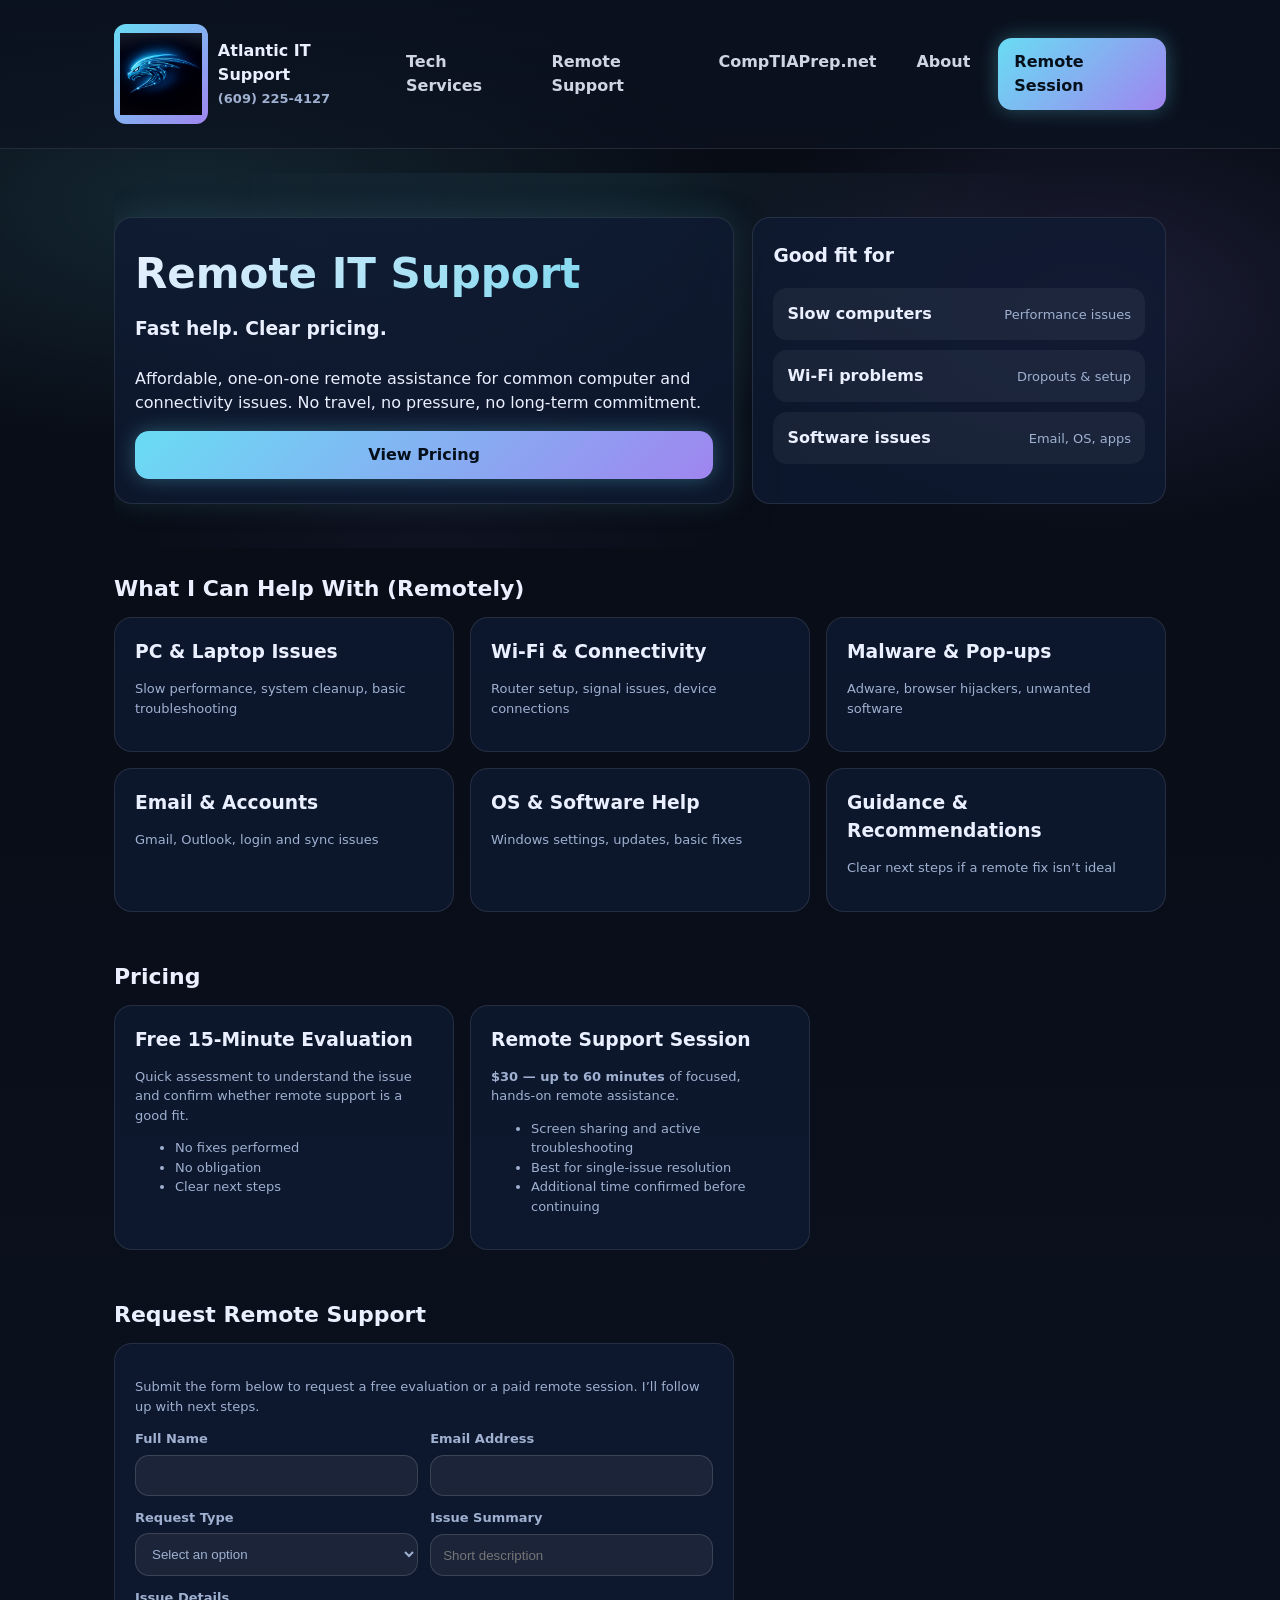
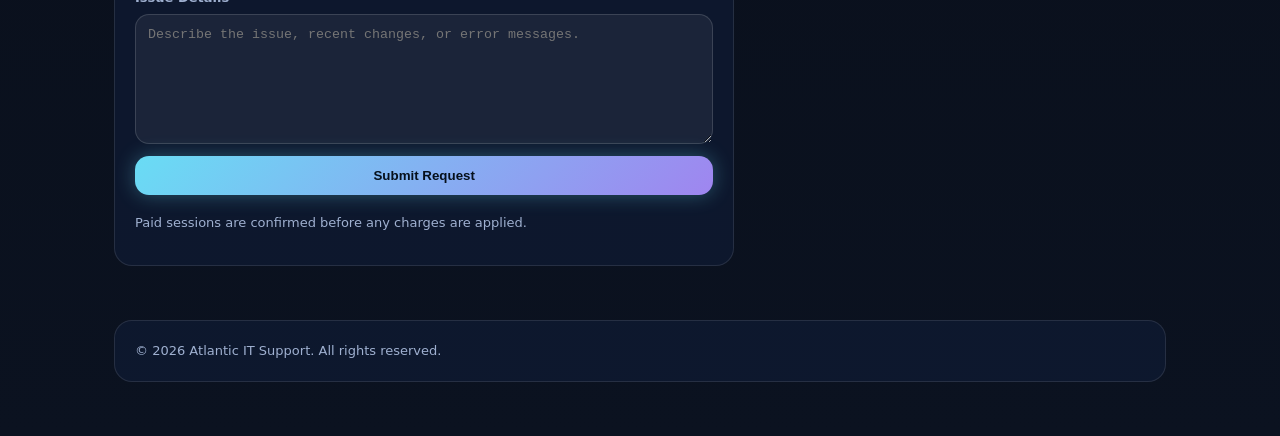
<file: remote-support.html>
<!doctype html>
<html lang="en">
<head>
  <meta charset="UTF-8"/>
  <meta name="viewport" content="width=device-width, initial-scale=1"/>
  <meta http-equiv="Content-Security-Policy" content="default-src 'self'; script-src 'self'; style-src 'self' 'unsafe-inline'; img-src 'self' data:; font-src 'self'; connect-src 'self'; frame-ancestors 'none'; base-uri 'self'; form-action 'self';" />
  <meta name="description" content="Affordable remote IT support. Fast, practical help for common computer and connectivity issues."/>
  <meta property="og:title" content="Remote IT Support | Atlantic IT Support"/>
  <meta property="og:description" content="Affordable remote IT support. Fast, practical help for common computer and connectivity issues."/>
  <meta property="og:type" content="website"/>
  <meta property="og:url" content="https://atlanticitsupport.com/remote-support.html"/>
  <meta property="og:image" content="https://atlanticitsupport.com/Atlantic IT logo.png"/>
  <meta name="twitter:card" content="summary"/>
  <meta name="twitter:title" content="Remote IT Support | Atlantic IT Support"/>
  <meta name="twitter:description" content="Affordable remote IT support. Fast, practical help for common computer and connectivity issues."/>
  <link rel="canonical" href="https://atlanticitsupport.com/remote-support.html"/>
  <link rel="icon" type="image/png" href="favicon.png">
  <title>Remote IT Support | Atlantic IT Support</title>
  <link rel="stylesheet" href="styles.css"/>
</head>
<body>
<a href="#main" class="skip-link">Skip to main content</a>

<div class="nav">
  <div class="wrap">
    <div class="brand">
      <div class="logo">
        <img src="Atlantic IT logo.png" alt="Atlantic IT Support logo" />
      </div>
      <div>
        <div>Atlantic IT Support</div>
        <div class="small" style="margin-top: 2px;"><a href="tel:+16092254127" style="color: inherit; text-decoration: none;">(609) 225-4127</a></div>
      </div>
    </div>

    <!-- Hamburger -->
    <button class="menu-toggle"
            type="button"
            aria-label="Open menu"
            aria-expanded="false"
            aria-controls="mobileMenu">
      <span></span>
      <span></span>
      <span></span>
    </button>

    <nav id="mobileMenu" class="links" aria-label="Primary navigation">
      <a href="index.html">Tech Services</a>
      <a href="remote-support.html">Remote Support</a>
      <a href="comptia-guidance.html">CompTIAPrep.net</a>
      <a href="about.html">About</a>
    </nav>

    <a class="btn primary" href="#contact">Remote Session</a>
  </div>
</div>

<main id="main" class="wrap">

<section class="hero">
  <div class="grid">
    <div class="card">
      <h1>Remote IT Support</h1>
      <h3>Fast help. Clear pricing.</h3>
      <p>
        Affordable, one-on-one remote assistance for common computer and
        connectivity issues. No travel, no pressure, no long-term commitment.
      </p>

      <a class="btn primary" href="#pricing">View Pricing</a>
    </div>

    <div class="card">
      <h3>Good fit for</h3>
      <div class="price"><strong>Slow computers</strong><span class="small">Performance issues</span></div>
      <div class="price"><strong>Wi-Fi problems</strong><span class="small">Dropouts & setup</span></div>
      <div class="price"><strong>Software issues</strong><span class="small">Email, OS, apps</span></div>
    </div>
  </div>
</section>

<section class="section">
  <h2>What I Can Help With (Remotely)</h2>
  <div class="cols">
    <div class="card"><h3>PC & Laptop Issues</h3><p class="small">Slow performance, system cleanup, basic troubleshooting</p></div>
    <div class="card"><h3>Wi-Fi & Connectivity</h3><p class="small">Router setup, signal issues, device connections</p></div>
    <div class="card"><h3>Malware & Pop-ups</h3><p class="small">Adware, browser hijackers, unwanted software</p></div>
    <div class="card"><h3>Email & Accounts</h3><p class="small">Gmail, Outlook, login and sync issues</p></div>
    <div class="card"><h3>OS & Software Help</h3><p class="small">Windows settings, updates, basic fixes</p></div>
    <div class="card"><h3>Guidance & Recommendations</h3><p class="small">Clear next steps if a remote fix isn’t ideal</p></div>
  </div>
</section>

<section id="pricing" class="section">
  <h2>Pricing</h2>

  <div class="cols">
    <div class="card">
      <h3>Free 15-Minute Evaluation</h3>
      <p class="small">
        Quick assessment to understand the issue and confirm whether
        remote support is a good fit.
      </p>
      <ul class="small">
        <li>No fixes performed</li>
        <li>No obligation</li>
        <li>Clear next steps</li>
      </ul>
    </div>

    <div class="card">
      <h3>Remote Support Session</h3>
      <p class="small">
        <strong>$30 — up to 60 minutes</strong> of focused, hands-on remote assistance.
      </p>
      <ul class="small">
        <li>Screen sharing and active troubleshooting</li>
        <li>Best for single-issue resolution</li>
        <li>Additional time confirmed before continuing</li>
      </ul>
    </div>
  </div>
</section>

<section id="contact" class="section">
  <h2>Request Remote Support</h2>

  <div class="grid contact-grid">
    <div class="card">
      <p class="small">
        Submit the form below to request a free evaluation or a paid remote session.
        I’ll follow up with next steps.
      </p>

      <form id="supportForm" class="support-form">
        <div class="row">
          <div class="field">
            <label for="name">Full Name</label>
            <input id="name" name="name" type="text" required />
          </div>

          <div class="field">
            <label for="contact">Email Address</label>
            <input 
              id="contact" 
              name="contact" 
              type="email" 
              pattern="^[a-zA-Z0-9._%+-]+@[a-zA-Z0-9.-]+\.[a-zA-Z]{2,}$"
              title="Please enter a valid email address"
              required 
            />
          </div>
        </div>

        <div class="row">
          <div class="field">
            <label for="service">Request Type</label>
            <select id="service" name="service" required>
              <option value="" selected>Select an option</option>
              <option>Free 15-Minute Evaluation</option>
              <option>$30 Remote Support Session</option>
            </select>
          </div>

          <div class="field">
            <label for="issue">Issue Summary</label>
            <input id="issue" name="issue" placeholder="Short description" />
          </div>
        </div>

        <div class="field">
          <label for="details">Issue Details</label>
          <textarea
            id="details"
            name="details"
            placeholder="Describe the issue, recent changes, or error messages."
            required
          ></textarea>
        </div>

        <button class="btn primary" type="submit">Submit Request</button>

        <p class="small form-footnote">
          Paid sessions are confirmed before any charges are applied.
        </p>
      </form>
    </div>
  </div>
</section>

<section class="footer">
  <div class="card">
    © <span id="yr"></span> Atlantic IT Support. All rights reserved.
  </div>
</section>

</main>

<script src="script.js"></script>
</body>
</html>
</file>
<file: styles.css>
:root{
  --bg:#0b1220;
  --card:#0f1a33;
  --muted:#9fb0d0;
  --text:#eaf0ff;
  --accent:#6ee7ff;
  --accent2:#a78bfa;
  --border:rgba(255,255,255,.10);
  --shadow: 0 12px 40px rgba(0,0,0,.35);
  --radius:18px;
  --max:1100px;
}

*{box-sizing:border-box}

.skip-link{
  position:absolute;
  left:-9999px;
  top:0;
  z-index:9999;
  padding:8px 16px;
  background:var(--accent);
  color:#000;
  font-weight:700;
  text-decoration:none;
  border-radius:0 0 8px 0;
}
.skip-link:focus{
  left:0;
}

body{
  margin:0;
  font-family: ui-sans-serif, system-ui, -apple-system, Segoe UI, Roboto, Helvetica, Arial;
  background:
    radial-gradient(900px 420px at 15% 10%, rgba(110,231,255,.12), transparent 60%),
    radial-gradient(700px 420px at 85% 15%, rgba(167,139,250,.14), transparent 55%),
    linear-gradient(180deg, #070b14, var(--bg));
  color:var(--text);
  line-height:1.5;
}

a{color:inherit; text-decoration:none}

.wrap{max-width:var(--max); margin:0 auto; padding:24px}

/* ===== NAV ===== */
.nav{
  position:static;
  background: linear-gradient(180deg, rgba(11,18,32,0.85), rgba(11,18,32,0.65));
  border-bottom:1px solid var(--border);
}

.nav .wrap{
  display:flex;
  align-items:center;
  justify-content:space-between;
  gap:16px;
  position:relative; /* needed for mobile dropdown positioning */
}

.brand{
  display:flex;
  gap:10px;
  align-items:center;
  font-weight:800;
}

.logo{
  width:100px;
  height:100px;
  border-radius:12px;
  background: linear-gradient(135deg, rgba(110,231,255,.95), rgba(167,139,250,.95));
  display:flex;
  align-items:center;
  justify-content:center;
}

.logo img{
  width:100%;
  height:100%;
  padding:6px;
  object-fit:contain;
  display:block;
}

/* Desktop links */
.links{
  display:flex;
  gap:16px;
}

.links a{
  color: rgba(234,240,255,0.88);
  font-weight:700;
  padding:8px 12px;
  border-radius:10px;
  transition: background 0.2s ease, color 0.2s ease;
}

.links a:hover{
  background: rgba(255,255,255,0.08);
  color: var(--text);
}

.links a:focus-visible{
  outline:2px solid var(--accent);
  outline-offset:2px;
}

/* Nav logo link styles */
.hero-shield-link{
  display:inline-flex;
  align-items:center;
  gap:8px;
  padding:10px 14px;
  border-radius:12px;
  background: rgba(110,231,255,0.08);
  border:1px solid rgba(110,231,255,0.2);
  transition: all 0.3s ease;
}

.hero-shield-link:hover{
  background: rgba(110,231,255,0.12);
  border-color: rgba(110,231,255,0.4);
  transform: scale(1.03);
  box-shadow: 0 0 20px rgba(110,231,255,0.2);
}

.hero-shield{
  width:40px;
  height:40px;
  object-fit:contain;
  filter: drop-shadow(0 0 10px rgba(110,231,255,0.5)) drop-shadow(0 2px 12px rgba(0,100,200,0.4));
  transition: filter 0.3s ease;
}

.hero-shield-link:hover .hero-shield{
  filter: drop-shadow(0 0 16px rgba(110,231,255,0.7)) drop-shadow(0 2px 20px rgba(0,100,200,0.5));
}

.securalith-logo-link{
  width:100%;
  height:100%;
  display:flex;
  align-items:center;
  justify-content:center;
  transition: transform 0.3s ease, filter 0.3s ease;
}
.securalith-logo-link:hover{
  transform:scale(1.05);
  filter:brightness(1.1);
}

.beta-label{
  font-size:11px;
  font-weight:600;
  color: var(--muted);
  opacity:0.75;
}

/* Status indicator styles */
.status-dot{
  width:10px;
  height:10px;
  border-radius:50%;
  background: #ffd93d;
  box-shadow: 0 0 8px rgba(255, 217, 61, 0.6);
  animation: pulse 1.5s ease-in-out infinite;
}

.status-dot.online{
  background: #6bcf7f;
  box-shadow: 0 0 12px rgba(107, 207, 127, 0.7);
  animation: none;
}

.status-dot.offline{
  background: #ff4757;
  box-shadow: 0 0 8px rgba(255, 71, 87, 0.6);
  animation: none;
}

.status-text{
  font-size:12px;
  font-weight:800;
  color: #ffd93d;
}

.status-text.online{
  color: #6bcf7f;
}

.status-text.offline{
  color: #ff4757;
}

@keyframes pulse{
  0%, 100% { opacity: 1; }
  50% { opacity: 0.5; }
}

/* Buttons */
.btn{
  display:inline-flex;
  align-items:center;
  justify-content:center;
  padding:12px 16px;
  border-radius:14px;
  font-weight:800;
  border:1px solid rgba(255,255,255,.14);
  background: rgba(255,255,255,.06);
}

.btn.primary{
  border:none;
  background: linear-gradient(135deg, rgba(110,231,255,.95), rgba(167,139,250,.95));
  color:#06101b;
  box-shadow: 0 0 20px rgba(110,231,255,.3);
  transition: all 0.3s ease;
}

.btn.primary:hover{
  box-shadow: 0 0 30px rgba(110,231,255,.5), 0 0 60px rgba(110,231,255,.25);
}

/* ===== Hamburger Button ===== */
.menu-toggle{
  display:none; /* desktop hidden */
  width:44px;
  height:44px;
  border-radius:12px;
  border:1px solid rgba(255,255,255,.14);
  background: rgba(255,255,255,.06);
  cursor:pointer;
  padding:10px;
  flex-direction:column;
  align-items:center;
  justify-content:center;
  gap:4px;
}

.menu-toggle span{
  display:block;
  width:22px;
  height:2px;
  background: rgba(234,240,255,0.92);
  border-radius:2px;
}

/* ===== Layout / Typography ===== */
.hero{
  padding:44px 0;
  position:relative;
  overflow:hidden;
}

.hero::before{
  content:'';
  position:absolute;
  inset:0;
  pointer-events:none;
  background:
    radial-gradient(800px 500px at 50% 0%, rgba(110,231,255,.08), transparent 50%),
    radial-gradient(600px 600px at 30% 80%, rgba(167,139,250,.06), transparent 60%);
  animation: electricPulse 4s ease-in-out infinite;
}

.hero .grid{
  position:relative;
  z-index:1;
}

.hero .card{
  position:relative;
  display:flex;
  flex-direction:column;
  padding:24px 20px;
}

.hero .card:first-child{
  box-shadow: 0 0 30px rgba(110,231,255,.15), var(--shadow);
  min-height:auto;
  justify-content:flex-start;
}

.hero h1{
  background: linear-gradient(135deg, var(--text), rgba(110,231,255,.9));
  -webkit-background-clip:text;
  background-clip:text;
  -webkit-text-fill-color:transparent;
  animation: electricGlow 3s ease-in-out infinite;
}

@keyframes electricPulse{
  0%, 100%{ opacity:0.8; }
  50%{ opacity:1; }
}

@keyframes electricGlow{
  0%, 100%{ 
    filter:drop-shadow(0 0 8px rgba(110,231,255,.3));
    text-shadow:none;
  }
  50%{ 
    filter:drop-shadow(0 0 16px rgba(110,231,255,.5));
    text-shadow:0 0 10px rgba(110,231,255,.4);
  }
}

.grid{
  display:grid;
  gap:18px;
  grid-template-columns: 1.2fr .8fr;
}

.card{
  background: rgba(15,26,51,.78);
  border:1px solid var(--border);
  border-radius: var(--radius);
  padding:20px;
}

h1{font-size:42px;margin:0 0 10px}
h2{font-size:22px;margin:0 0 12px}
h3{margin:0 0 8px}

.sub{color:var(--muted);margin-bottom:16px}
.small{font-size:13px;color:var(--muted)}

.section{padding:24px 0}

.cols{
  display:grid;
  gap:16px;
  grid-template-columns:repeat(3,1fr);
}

/* Common request rows */
.price{
  display:flex;
  justify-content:space-between;
  align-items:baseline;
  gap:12px;
  padding:14px;
  border-radius:14px;
  background:rgba(255,255,255,.05);
  margin-top:10px;
}

.price strong{font-weight:800}

.price .small{
  white-space:nowrap;
  margin-left:auto;
  text-align:right;
}

/* Notices */
.notice{
  border-left:3px solid rgba(110,231,255,.7);
  padding:12px 14px;
  background: rgba(110,231,255,.06);
  border-radius: 14px;
  margin-top:14px;
}

/* ===== Badges ===== */
.badges{
  display:grid;
  grid-template-columns:repeat(auto-fit,minmax(180px,1fr));
  gap:16px;
  align-items:stretch;
}

.badge{
  background: rgba(255,255,255,.05);
  border:1px solid var(--border);
  border-radius:14px;
  padding:16px;
  text-align:center;

  display:flex;
  flex-direction:column;
  justify-content:flex-start;
  gap:10px;
  min-height: 180px;
}

.badge img{
  width:100%;
  max-width:120px;
  height:90px;
  object-fit:contain;
  margin:0 auto;
  display:block;
}

.badge span{
  display:block;
  font-size:14px;
  color: var(--text);
  font-weight:800;
}

.portfolio-cta{
  border:1px solid rgba(110,231,255,.25);
  background: rgba(255,255,255,.04);
}

/* ===== Project Cards ===== */
.project-list{
  display:grid;
  gap:16px;
}

.project-card{
  display:flex;
  flex-direction:column;
}

.project-type{
  font-size:13px;
  font-weight:700;
  color:var(--accent);
  margin:0 0 10px;
}

.tech-stack{
  display:flex;
  flex-wrap:wrap;
  gap:8px;
  margin-top:12px;
}

.tech-tag{
  font-size:12px;
  font-weight:700;
  padding:5px 12px;
  border-radius:8px;
  background:rgba(110,231,255,.08);
  border:1px solid rgba(110,231,255,.2);
  color:var(--accent);
}

/* ===== Skills Grid ===== */
.skills-grid{
  display:grid;
  grid-template-columns:repeat(2,1fr);
  gap:20px;
}

.about-cta-row{
  margin-top:16px;
  display:flex;
  gap:12px;
  flex-wrap:wrap;
}

.project-link{
  margin-top:12px;
}

@media(max-width:700px){
  .skills-grid{ grid-template-columns:1fr; }
}

/* ===== Contact / Forms ===== */
.contact-grid{align-items: stretch}

.support-form{
  margin-top: 10px;
  display: grid;
  gap: 12px;
}

.field{
  display: grid;
  gap: 6px;
}

label{
  font-size: 13px;
  color: var(--muted);
  font-weight: 700;
}

input, textarea, select{
  width:100%;
  padding:12px 12px;
  border-radius:14px;
  border:1px solid rgba(255,255,255,.14);
  background: rgba(255,255,255,.06);
  color: var(--text);
  outline:none;
}

textarea{
  min-height: 130px;
  resize: vertical;
}

.row{
  display:grid;
  gap:12px;
  grid-template-columns: 1fr 1fr;
}

.form-footnote{margin-top: 6px}

.contact-list{
  margin: 10px 0 0;
  padding-left: 18px;
}

.contact-list li{margin: 6px 0}

/* Dropdown visibility */
select{ color: var(--text); background: rgba(255,255,255,.06); }
select option{ color: #0b1220; background: #ffffff; }
select optgroup{ color: #0b1220; background: #ffffff; }
select:invalid{ color: var(--muted); }
option[value=""]{ color: var(--muted); }

/* ===== Footer ===== */
.footer{padding:30px 0;color:var(--muted);font-size:13px}

/* ===== Responsive ===== */

/* Tablet and below */
@media(max-width:900px){
  .grid{ grid-template-columns:1fr; }
  .cols{ grid-template-columns:1fr; }

  /* show burger */
  .menu-toggle{ display:flex; }

  /* hide desktop links */
  .links{ display:none; }

  /* dropdown menu */
  body.menu-open .links{
    display:flex;
    flex-direction:column;
    gap:6px;
    position:absolute;
    right:24px;
    top: calc(100% + 10px);
    min-width: 240px;
    padding:12px;
    border-radius:16px;
    border:1px solid rgba(255,255,255,.14);
    background: rgba(11,18,32,.92);
    backdrop-filter: blur(10px);
    box-shadow: var(--shadow);
    z-index: 50;
  }

  body.menu-open .links a{
    padding:10px 12px;
    border-radius:12px;
  }

  /* nav wrap spacing so brand + burger + CTA fit */
  .nav .wrap{
    gap:12px;
    flex-wrap:nowrap;
  }

  /* optional: hide CTA on mobile if it feels crowded */
  /* .btn.primary[href="#contact"]{ display:none; } */
}

/* Phone */
@media (max-width:700px){
  .wrap{ padding:16px; }

  .logo{
    width:56px;
    height:56px;
  }
  .logo img{ padding:8px; }

  h1{
    font-size:34px;
    line-height:1.15;
  }

  .hero h3{
    font-size:18px;
    margin-top:6px;
  }

  /* stack hero buttons nicely */
  .hero .card > div[style*="display:flex"]{
    flex-direction:column;
    align-items:stretch;
  }
  .hero .btn{ width:100%; }

  .price{ flex-wrap:wrap; }
  .price .small{ white-space:normal; }
  .row{ grid-template-columns:1fr; }
}

/* ===== Quiz Styles ===== */
.quiz-card{ max-width:720px; margin:0 auto; }

.hidden{ display:none !important; }

/* Exam selection */
.exam-select{
  display:grid;
  grid-template-columns:repeat(4,1fr);
  gap:12px;
  margin-top:12px;
}

.exam-btn{
  display:flex;
  flex-direction:column;
  align-items:center;
  gap:6px;
  padding:18px 12px;
  border-radius:14px;
  border:1px solid var(--border);
  background:rgba(255,255,255,.04);
  color:var(--text);
  cursor:pointer;
  transition: all 0.25s ease;
}

.exam-btn:hover{
  background:rgba(110,231,255,.08);
  border-color:rgba(110,231,255,.3);
}

.exam-btn.selected{
  background:rgba(110,231,255,.12);
  border-color:var(--accent);
  box-shadow: 0 0 16px rgba(110,231,255,.2);
}

.exam-icon{
  font-size:22px;
  font-weight:900;
  background: linear-gradient(135deg, var(--accent), var(--accent2));
  -webkit-background-clip:text;
  background-clip:text;
  -webkit-text-fill-color:transparent;
}

.exam-label{
  font-weight:700;
  font-size:14px;
}

/* Length selection */
.length-select{
  display:flex;
  gap:10px;
  margin-top:10px;
}

.length-btn{
  padding:10px 20px;
  border-radius:12px;
  border:1px solid var(--border);
  background:rgba(255,255,255,.04);
  color:var(--text);
  font-weight:700;
  cursor:pointer;
  transition: all 0.2s ease;
}

.length-btn:hover{
  background:rgba(110,231,255,.08);
  border-color:rgba(110,231,255,.3);
}

.length-btn.selected{
  background:rgba(110,231,255,.12);
  border-color:var(--accent);
}

/* Begin button */
.quiz-begin{
  margin-top:24px;
  width:100%;
  padding:14px;
  font-size:16px;
  opacity:0.5;
  cursor:not-allowed;
  transition: opacity 0.3s;
}

.quiz-begin.ready{
  opacity:1;
  cursor:pointer;
}

/* Quiz header / progress */
.quiz-header{
  display:flex;
  align-items:center;
  justify-content:space-between;
  gap:14px;
  margin-bottom:20px;
}

.quiz-progress-wrap{ flex:1; }

.quiz-progress-bar{
  height:8px;
  border-radius:8px;
  background:rgba(255,255,255,.08);
  overflow:hidden;
  margin-bottom:6px;
}

.quiz-progress-fill{
  height:100%;
  width:0%;
  border-radius:8px;
  background: linear-gradient(90deg, var(--accent), var(--accent2));
  transition: width 0.4s ease;
}

.quiz-score{
  white-space:nowrap;
  font-weight:700;
}

/* Question */
.quiz-question{
  font-size:18px;
  font-weight:600;
  line-height:1.5;
  margin-bottom:18px;
}

/* Options */
.quiz-options{
  list-style:none;
  padding:0;
  margin:0;
  display:grid;
  gap:10px;
}

.quiz-option{
  width:100%;
  text-align:left;
  padding:14px 16px;
  border-radius:14px;
  border:1px solid var(--border);
  background:rgba(255,255,255,.04);
  color:var(--text);
  font-size:15px;
  cursor:pointer;
  transition: all 0.2s ease;
}

.quiz-option:hover:not(:disabled){
  background:rgba(110,231,255,.08);
  border-color:rgba(110,231,255,.3);
}

.quiz-option:disabled{ cursor:default; }

.quiz-option.correct{
  background:rgba(107,207,127,.15);
  border-color:rgba(107,207,127,.6);
  color:#6bcf7f;
}

.quiz-option.wrong{
  background:rgba(255,71,87,.12);
  border-color:rgba(255,71,87,.5);
  color:#ff6b6b;
}

/* Feedback */
.quiz-feedback{
  margin-top:16px;
  padding:16px;
  border-radius:14px;
  background:rgba(255,255,255,.04);
  border:1px solid var(--border);
}

.feedback-header{
  font-weight:800;
  font-size:16px;
  margin-bottom:8px;
}

.feedback-header.correct{ color:#6bcf7f; }
.feedback-header.wrong{ color:#ff6b6b; }

.feedback-explain{
  font-size:14px;
  color:var(--muted);
  margin:0;
  line-height:1.6;
}

/* Next button */
.quiz-next{
  margin-top:18px;
  width:100%;
  padding:14px;
  opacity:0.5;
  cursor:not-allowed;
  transition: opacity 0.3s;
}

.quiz-next.ready{
  opacity:1;
  cursor:pointer;
}

/* Results */
.result-title{
  text-align:center;
  font-size:24px;
  margin-bottom:20px;
}

.result-ring-wrap{
  position:relative;
  width:140px;
  height:140px;
  margin:0 auto 16px;
}

.result-ring{
  width:100%;
  height:100%;
}

.result-ring-text{
  position:absolute;
  inset:0;
  display:flex;
  align-items:center;
  justify-content:center;
}

.result-pct{
  font-size:28px;
  font-weight:900;
  background: linear-gradient(135deg, var(--accent), var(--accent2));
  -webkit-background-clip:text;
  background-clip:text;
  -webkit-text-fill-color:transparent;
}

.result-score{
  text-align:center;
  font-size:16px;
  color:var(--muted);
  margin:0 0 8px;
}

.result-msg{
  text-align:center;
  font-weight:700;
  font-size:16px;
  margin:0 0 20px;
}

.result-msg.great{ color:#6bcf7f; }
.result-msg.good{ color:var(--accent); }
.result-msg.okay{ color:#ffd93d; }
.result-msg.needs-work{ color:#ff6b6b; }

.result-actions{
  display:flex;
  gap:12px;
  justify-content:center;
}

.result-actions .btn{
  min-width:140px;
  justify-content:center;
}

/* Loading state */
.loading-wrap{
  text-align:center;
  padding:40px 20px;
}

.loading-spinner{
  width:48px;
  height:48px;
  border:4px solid rgba(255,255,255,.1);
  border-top-color:var(--accent);
  border-radius:50%;
  margin:0 auto 20px;
  animation: spin 0.8s linear infinite;
}

@keyframes spin{
  to{ transform:rotate(360deg); }
}

.loading-text{
  font-weight:700;
  font-size:16px;
  margin:0 0 8px;
}

/* ===== Quiz Responsive ===== */
@media (max-width:700px){
  .exam-select{ grid-template-columns:repeat(2,1fr); }
  .length-select{ flex-wrap:wrap; }
  .quiz-question{ font-size:16px; }
  .result-actions{ flex-direction:column; align-items:stretch; }
  .result-actions .btn{ min-width:auto; }
}

/* Small phones */
@media (max-width:480px){
  .logo{
    width:48px;
    height:48px;
  }
  .logo img{ padding:7px; }

  h1{ font-size:30px; }

  input, textarea, select{ padding:11px 11px; }

  body.menu-open .links{
    right:16px;
    min-width: 220px;
  }
}

/* CompTIAPrep brand logo */
.comptiaprep-brand-logo{
  max-width:320px;
  height:auto;
  display:block;
  margin-bottom:12px;
  border-radius:14px;
}

@media (max-width:700px){
  .comptiaprep-brand-logo{ max-width:200px; }
}

/* ═══════════ Paywall ═══════════ */

.paywall-features{
  list-style:none;
  padding:0;
  margin:0 0 24px;
  text-align:left;
  max-width:340px;
  margin-left:auto;
  margin-right:auto;
}

.paywall-features li{
  padding:6px 0 6px 24px;
  position:relative;
  color:var(--muted);
}

.paywall-features li::before{
  content:"\2713";
  position:absolute;
  left:0;
  color:var(--accent);
  font-weight:700;
}

.paywall-buy{
  display:block;
  width:100%;
  max-width:320px;
  margin:0 auto 20px;
  padding:14px 24px;
  font-size:16px;
}

.paywall-buy:disabled{
  opacity:0.5;
  cursor:not-allowed;
}

/* Free banner */

.free-banner{
  background: linear-gradient(135deg, rgba(110,231,255,0.1), rgba(167,139,250,0.1));
  border:1px solid rgba(110,231,255,0.2);
  border-radius:10px;
  padding:10px 16px;
  text-align:center;
  font-size:13px;
  font-weight:600;
  color:var(--accent);
  margin-bottom:16px;
}

/* Result upgrade prompt */

.result-upgrade{
  margin:20px 0;
  padding:16px;
  background: linear-gradient(135deg, rgba(110,231,255,0.08), rgba(167,139,250,0.08));
  border:1px solid rgba(110,231,255,0.2);
  border-radius:12px;
  text-align:center;
}

.result-upgrade .btn{
  margin-top:10px;
}
</file>
